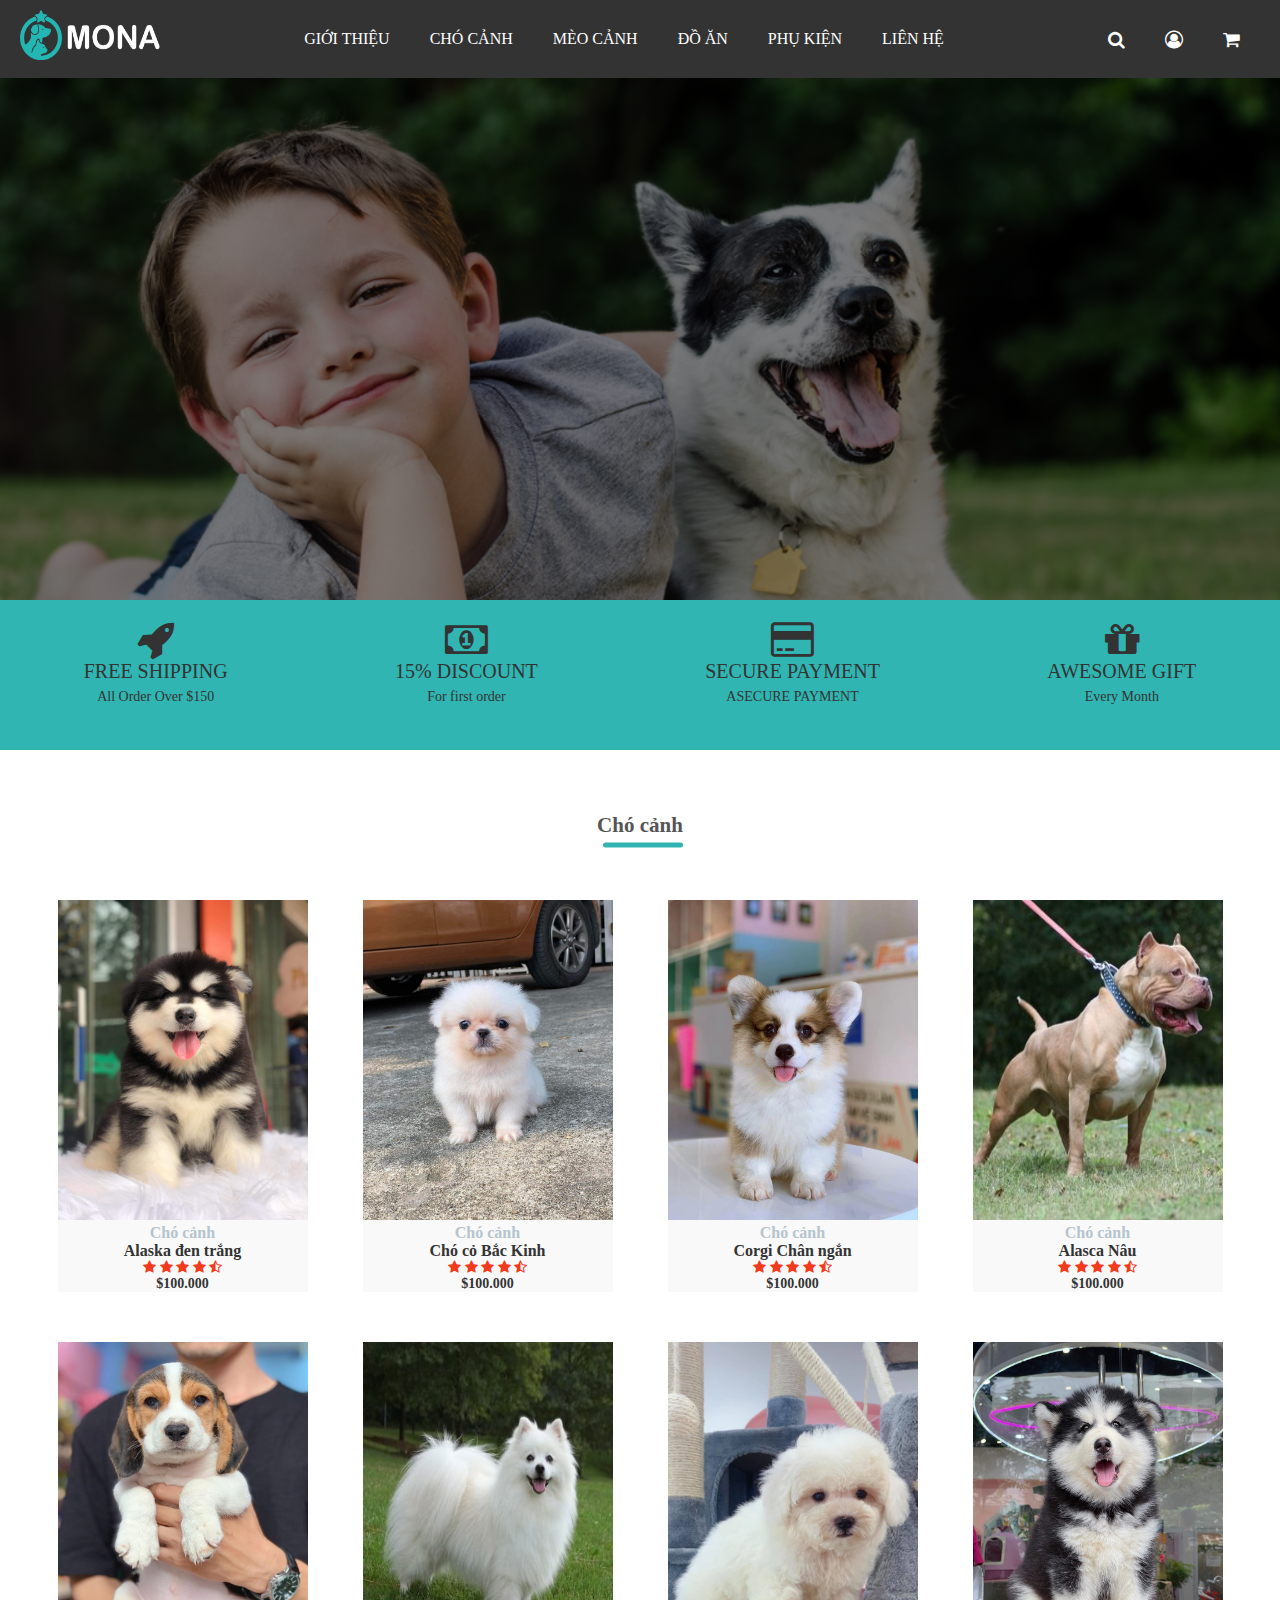
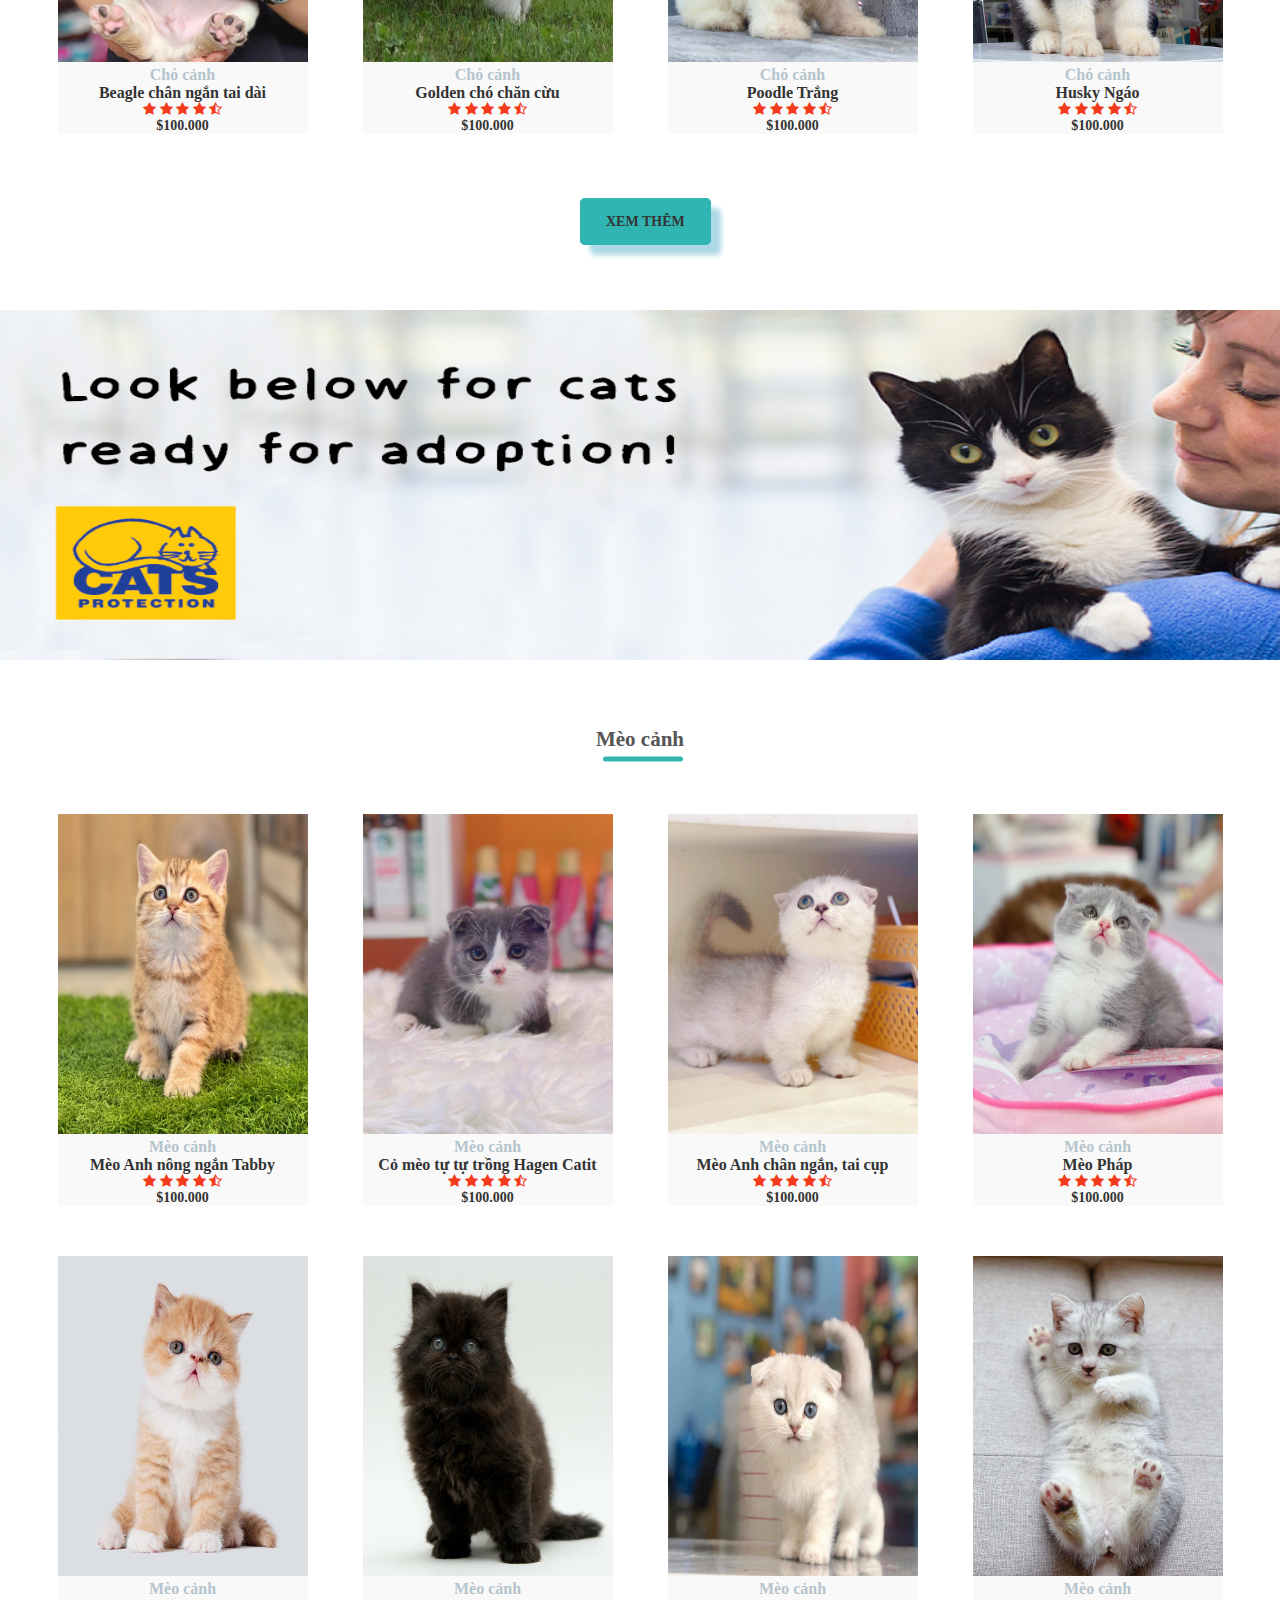
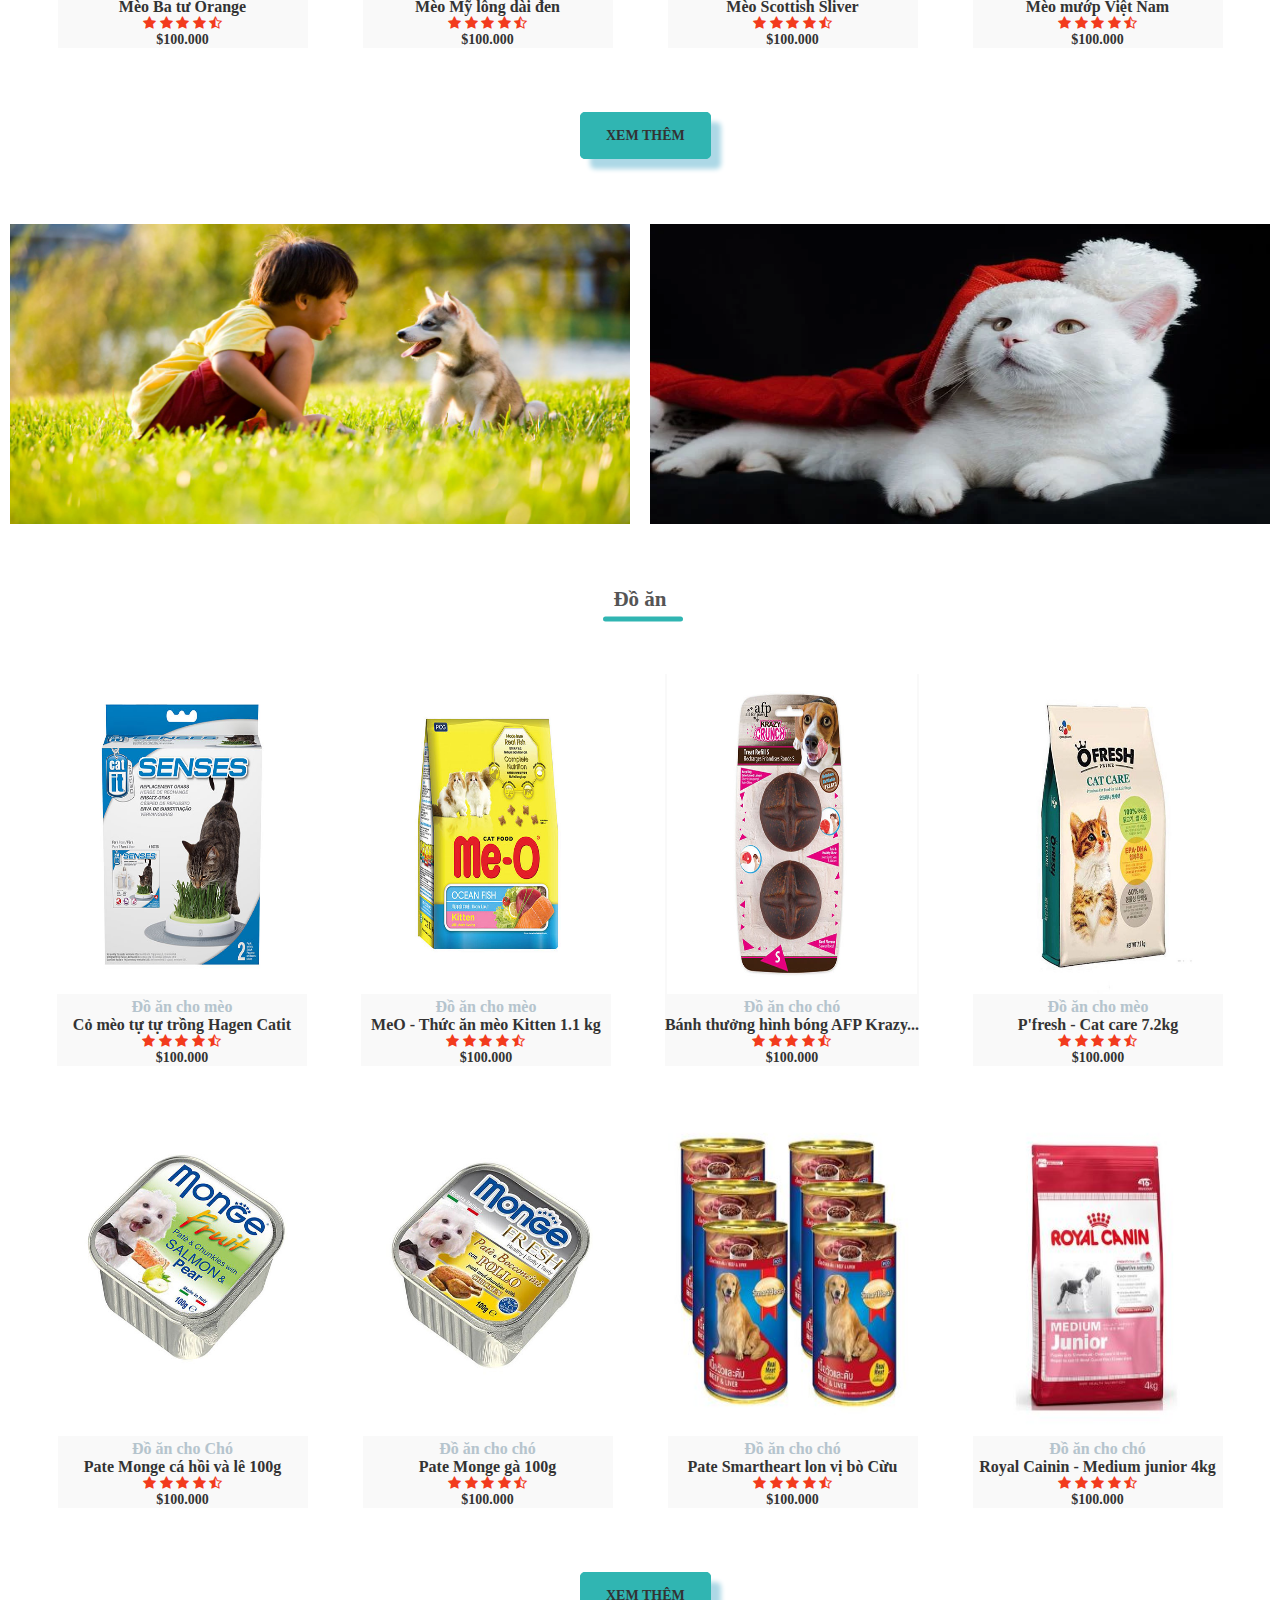
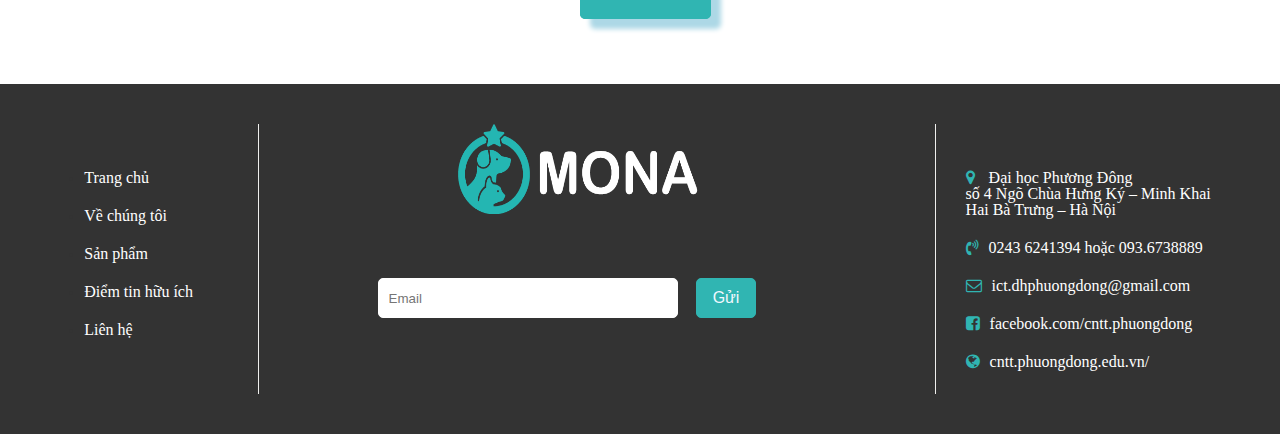
<file: index.html>
<!DOCTYPE html>
<html lang="en">
<head>
    <meta charset="UTF-8">
    <meta http-equiv="X-UA-Compatible" content="IE=edge">
    <meta name="viewport" content="width=device-width, initial-scale=1.0">
    <link rel="stylesheet" href="style.css">
    <script src="https://ajax.googleapis.com/ajax/libs/jquery/3.5.1/jquery.min.js"></script>
    <script src="script.js"></script>
    <link rel="stylesheet" href="https://cdnjs.cloudflare.com/ajax/libs/font-awesome/4.7.0/css/font-awesome.min.css">
    <title>Trang chủ</title>
</head>
<body>
    <div class="header header-h">
        <div class="nav-menu">
            <div class="logo">
                <a href="index.html"><img src="images/logo.png" alt=""></a>
            </div>
            <div class="menu">
                <ul>
                    <li><a href="Gioithieu.html">GIỚI THIỆU</a></li>
                    <li><a href="Chocanh.html">CHÓ CẢNH</a></li>
                    <li><a href="Meocanh.html">MÈO CẢNH</a></li>
                    <li><a href="food.html">ĐỒ ĂN</a></li>
                    <li><a href="accessory.html">PHỤ KIỆN</a></li>
                    <li><a href="contact.html">LIÊN HỆ</a></li>
                </ul>
            </div>
            <div class="menu-1">
                <ul class="menu-11">
                    <li ><a href="#"><i class="fa fa-search" ></i></a>
                        <ul class="search">
                            <li>
                                    <input type="search" name="txtsearch" placeholder="Search...">
                                    <input type="submit" name="btm" value="Search">
                            </li>
                        </ul>
                    <li><a href="account.html"><i class="fa fa-user-circle-o" ></i></a></li>
                    <li><a href="carts.html"><i class="fa fa-shopping-cart" ></i></a></li>
                </ul>
            </div>
        </div>
    </div>
    <div class="intro">
        <ul>
            <li><i class="fa fa-rocket" ></i><br> FREE SHIPPING <br>
                <span>All Order Over $150</span></li>
            <li><i class="fa fa-money" ></i><br> 15% DISCOUNT <br>
                <span>For first order</li>
            <li><i class="fa fa-credit-card" ></i><br> SECURE PAYMENT <br>
                <span>ASECURE PAYMENT</li>
            <li><i class="fa fa-gift" ></i><br> AWESOME GIFT<br>
                <span>Every Month</li>
        </ul>
    </div>
    <!-- ---------------body--------------------------------- -->
    <div class="main">
        <div class="food">
            <h2 class="title">Chó cảnh</h2>
            <div class="some-food">
                <div class="product">
                    <div class="product-f"><a href="#"><img src="images/dog-1.jpg" ></a></div>
                    <h4><a href="#"><span>Chó cảnh </span> <br> Alaska đen trắng</a></h4>
                    <div class="rating">
                        <i class="fa fa-star" ></i>
                        <i class="fa fa-star" ></i>
                        <i class="fa fa-star" ></i>
                        <i class="fa fa-star" ></i>
                        <i class="fa fa-star-half-o" ></i>
                    </div>
                    <p>$100.000</p>
                </div>
                <div class="product">
                    <div class="product-f"><a href="#"><img src="images/dog-2.jpg" ></a></div>
                    <h4><a href="#"><span>Chó cảnh </span> <br>Chó cỏ Bắc Kinh</a></h4>
                    <div class="rating">
                        <i class="fa fa-star" ></i>
                        <i class="fa fa-star" ></i>
                        <i class="fa fa-star" ></i>
                        <i class="fa fa-star" ></i>
                        <i class="fa fa-star-half-o" ></i>
                    </div>
                    <p>$100.000</p>
                </div>
               
                <div class="product">
                        <div class="product-f"><a href="#"><img src="images/dog-3.jpg" ></a></div>
                        <h4><a href="#"><span>Chó cảnh</span> <br> Corgi Chân ngắn </a></h4>
                        <div class="rating">
                            <i class="fa fa-star" ></i>
                            <i class="fa fa-star" ></i>
                            <i class="fa fa-star" ></i>
                            <i class="fa fa-star" ></i>
                            <i class="fa fa-star-half-o" ></i>
                        </div>
                        <p>$100.000</p>
                   
                </div>
                <div class="product">
                    <div class="product-f"><a href="#"><img src="images/dog-4.jpg" ></a></div>
                    <h4><a href="#"><span>Chó cảnh</span> <br>Alasca Nâu </a></h4>
                    <div class="rating">
                        <i class="fa fa-star" ></i>
                        <i class="fa fa-star" ></i>
                        <i class="fa fa-star" ></i>
                        <i class="fa fa-star" ></i>
                        <i class="fa fa-star-half-o" ></i>
                    </div>
                    <p>$100.000</p>
                </div>

            </div>

            <div class="some-food">
                <div class="product">
                    <div class="product-f"><a href="#"><img src="images/dog-5.jpg" ></a></div>
                    <h4><a href="#"><span>Chó cảnh </span> <br> Beagle chân ngắn tai dài</a></h4>
                    <div class="rating">
                        <i class="fa fa-star" ></i>
                        <i class="fa fa-star" ></i>
                        <i class="fa fa-star" ></i>
                        <i class="fa fa-star" ></i>
                        <i class="fa fa-star-half-o" ></i>
                    </div>
                    <p>$100.000</p>
                </div>
                
                <div class="product">
                    <div class="product-f"><a href="#"><img src="images/dog-6.jpg" ></a></div>
                    <h4><a href="#"><span>Chó cảnh </span> <br> Golden chó chăn cừu</a></h4>
                    <div class="rating">
                        <i class="fa fa-star" ></i>
                        <i class="fa fa-star" ></i>
                        <i class="fa fa-star" ></i>
                        <i class="fa fa-star" ></i>
                        <i class="fa fa-star-half-o" ></i>
                    </div>
                    <p>$100.000</p>
                </div>
                <div class="product">
                    <div class="product-f"><a href="#"><img src="images/dog-7.jpg" ></a></div>
                    <h4><a href="#"><span>Chó cảnh </span> <br>Poodle Trắng</a></h4>
                    <div class="rating">
                        <i class="fa fa-star" ></i>
                        <i class="fa fa-star" ></i>
                        <i class="fa fa-star" ></i>
                        <i class="fa fa-star" ></i>
                        <i class="fa fa-star-half-o" ></i>
                    </div>
                    <p>$100.000</p>
                </div>
                <div class="product">
                    <div class="product-f"><a href="#"><img src="images/dog-8.jpg" ></a></div>
                    <h4><a href="#"><span>Chó cảnh</span> <br>Husky Ngáo </a></h4>
                    <div class="rating">
                        <i class="fa fa-star" ></i>
                        <i class="fa fa-star" ></i>
                        <i class="fa fa-star" ></i>
                        <i class="fa fa-star" ></i>
                        <i class="fa fa-star-half-o" ></i>
                    </div>
                    <p>$100.000</p>
                </div>

            </div>
            <div class="xt"> <b>XEM THÊM</b></div>
          
        </div>
        <div class="benner-1">
            <img src="images/penner-2.jpg" alt="">
        </div>

<!-- ---------------------mèo cảnh------------------------------------------ -->

<div class="food">
    <h2 class="title">Mèo cảnh</h2>
    <div class="some-food">
        <div class="product">
            <div class="product-f"><a href="#"><img src="images/cat-1.jpg" ></a></div>
            <h4><a href="#"><span>Mèo cảnh</span> <br> Mèo Anh nông ngắn Tabby</a></h4>
            <div class="rating">
                <i class="fa fa-star" ></i>
                <i class="fa fa-star" ></i>
                <i class="fa fa-star" ></i>
                <i class="fa fa-star" ></i>
                <i class="fa fa-star-half-o" ></i>
            </div>
            <p>$100.000</p>
        </div>
        <div class="product">
            <div class="product-f"><a href="#"><img src="images/cat-2.jpg" ></a></div>
            <h4><a href="#"><span>Mèo cảnh</span> <br> Cỏ mèo tự tự trồng Hagen Catit</a></h4>
            <div class="rating">
                <i class="fa fa-star" ></i>
                <i class="fa fa-star" ></i>
                <i class="fa fa-star" ></i>
                <i class="fa fa-star" ></i>
                <i class="fa fa-star-half-o" ></i>
            </div>
            <p>$100.000</p>
        </div>
        <div class="product">
            <div class="product-f"><a href="#"><img src="images/cat-3.jpg" ></a></div>
            <h4><a href="#"><span>Mèo cảnh </span> <br> Mèo Anh chân ngắn, tai cụp</a></h4>
            <div class="rating">
                <i class="fa fa-star" ></i>
                <i class="fa fa-star" ></i>
                <i class="fa fa-star" ></i>
                <i class="fa fa-star" ></i>
                <i class="fa fa-star-half-o" ></i>
            </div>
            <p>$100.000</p>
        </div>
        <div class="product">
            <div class="product-f"><a href="#"><img src="images/cat-4.jpg" ></a></div>
            <h4><a href="#"><span>Mèo cảnh</span> <br> Mèo Pháp </a></h4>
            <div class="rating">
                <i class="fa fa-star" ></i>
                <i class="fa fa-star" ></i>
                <i class="fa fa-star" ></i>
                <i class="fa fa-star" ></i>
                <i class="fa fa-star-half-o" ></i>
            </div>
            <p>$100.000</p>
        </div>

    </div>

    <div class="some-food">
        <div class="product">
            <div class="product-f"><a href="#"><img src="images/cat-5.jpg" ></a></div>
            <h4><a href="#"><span>Mèo cảnh </span> <br>Mèo Ba tư Orange </a></h4>
            <div class="rating">
                <i class="fa fa-star" ></i>
                <i class="fa fa-star" ></i>
                <i class="fa fa-star" ></i>
                <i class="fa fa-star" ></i>
                <i class="fa fa-star-half-o" ></i>
            </div>
            <p>$100.000</p>
        </div>
        
        <div class="product">
            <div class="product-f"><a href="#"><img src="images/cat-6.jpg" ></a></div>
            <h4><a href="#"><span>Mèo cảnh </span> <br> Mèo Mỹ lông dài đen</a></h4>
            <div class="rating">
                <i class="fa fa-star" ></i>
                <i class="fa fa-star" ></i>
                <i class="fa fa-star" ></i>
                <i class="fa fa-star" ></i>
                <i class="fa fa-star-half-o" ></i>
            </div>
            <p>$100.000</p>
        </div>
        <div class="product">
            <div class="product-f"><a href="#"><img src="images/cat-7.jpg" ></a></div>
            <h4><a href="#"><span>Mèo cảnh</span> <br>Mèo Scottish Sliver</a></h4>
            <div class="rating">
                <i class="fa fa-star" ></i>
                <i class="fa fa-star" ></i>
                <i class="fa fa-star" ></i>
                <i class="fa fa-star" ></i>
                <i class="fa fa-star-half-o" ></i>
            </div>
            <p>$100.000</p>
        </div>
        <div class="product">
            <div class="product-f"><a href="#"><img src="images/cat-8.jpg" ></a></div>
            <h4><a href="#"><span>Mèo cảnh</span> <br> Mèo mướp Việt Nam</a></h4>
            <div class="rating">
                <i class="fa fa-star" ></i>
                <i class="fa fa-star" ></i>
                <i class="fa fa-star" ></i>
                <i class="fa fa-star" ></i>
                <i class="fa fa-star-half-o" ></i>
            </div>
            <p>$100.000</p>
        </div>

    </div>
    <div class="xt"> <b>XEM THÊM</b></div>
  
</div>

<div class="benner-2">
    <img src="images/pr.jpg" alt="">
    <img src="images/pr-1.jpg" alt="">
</div>

<!-- --------------------------thức ăn-------------------------------- -->
        <div class="food">
            <h2 class="title">Đồ ăn</h2>
            <div class="some-food">
                <div class="product">
                    <div class="product-f"><a href="#"><img src="images/f-1.jpg" ></a></div>
                    <h4><a href="#"><span>Đồ ăn cho mèo </span> <br> Cỏ mèo tự tự trồng Hagen Catit</a></h4>
                    <div class="rating">
                        <i class="fa fa-star" ></i>
                        <i class="fa fa-star" ></i>
                        <i class="fa fa-star" ></i>
                        <i class="fa fa-star" ></i>
                        <i class="fa fa-star-half-o" ></i>
                    </div>
                    <p>$100.000</p>
                </div>
                <div class="product">
                    <div class="product-f"><a href="#"><img src="images/f-2.jpg" ></a></div>
                    <h4><a href="#"><span>Đồ ăn cho mèo </span> <br>MeO - Thức ăn mèo Kitten 1.1 kg</a></h4>
                    <div class="rating">
                        <i class="fa fa-star" ></i>
                        <i class="fa fa-star" ></i>
                        <i class="fa fa-star" ></i>
                        <i class="fa fa-star" ></i>
                        <i class="fa fa-star-half-o" ></i>
                    </div>
                    <p>$100.000</p>
                </div>
                <div class="product">
                    <div class="product-f"><a href="#"><img src="images/f-3.jpg" ></a></div>
                    <h4><a href="#"><span>Đồ ăn cho chó </span> <br>Bánh thưởng hình bóng AFP Krazy...</a></h4>
                    <div class="rating">
                        <i class="fa fa-star" ></i>
                        <i class="fa fa-star" ></i>
                        <i class="fa fa-star" ></i>
                        <i class="fa fa-star" ></i>
                        <i class="fa fa-star-half-o" ></i>
                    </div>
                    <p>$100.000</p>
                </div>
                <div class="product">
                    <div class="product-f"><a href="#"><img src="images/f-4.jpg" ></a></div>
                    <h4><a href="#"><span>Đồ ăn cho mèo </span> <br> P'fresh - Cat care 7.2kg</a></h4>
                    <div class="rating">
                        <i class="fa fa-star" ></i>
                        <i class="fa fa-star" ></i>
                        <i class="fa fa-star" ></i>
                        <i class="fa fa-star" ></i>
                        <i class="fa fa-star-half-o" ></i>
                    </div>
                    <p>$100.000</p>
                </div>

            </div>

            <div class="some-food">
                <div class="product">
                    <div class="product-f"><a href="#"><img src="images/f-5.jpg" ></a></div>
                    <h4><a href="#"><span>Đồ ăn cho Chó  </span> <br>Pate Monge cá hồi và lê 100g </a></h4>
                    <div class="rating">
                        <i class="fa fa-star" ></i>
                        <i class="fa fa-star" ></i>
                        <i class="fa fa-star" ></i>
                        <i class="fa fa-star" ></i>
                        <i class="fa fa-star-half-o" ></i>
                    </div>
                    <p>$100.000</p>
                </div>
                <div class="product">
                    <div class="product-f"><a href="#"><img src="images/f-6.jpg" ></a></div>
                    <h4><a href="#"><span>Đồ ăn cho chó</span> <br>Pate Monge gà 100g</a></h4>
                    <div class="rating">
                        <i class="fa fa-star" ></i>
                        <i class="fa fa-star" ></i>
                        <i class="fa fa-star" ></i>
                        <i class="fa fa-star" ></i>
                        <i class="fa fa-star-half-o" ></i>
                    </div>
                    <p>$100.000</p>
                </div>
                <div class="product">
                    <div class="product-f"><a href="#"><img src="images/f-7.jpg" ></a></div>
                    <h4><a href="#"><span>Đồ ăn cho chó </span><br>Pate Smartheart lon vị bò Cừu</a></h4>
                    <div class="rating">
                        <i class="fa fa-star" ></i>
                        <i class="fa fa-star" ></i>
                        <i class="fa fa-star" ></i>
                        <i class="fa fa-star" ></i>
                        <i class="fa fa-star-half-o" ></i>
                    </div>
                    <p>$100.000</p>
                </div>
                <div class="product">
                    <div class="product-f"><a href="#"><img src="images/f-8.jpg" ></a></div>
                    <h4><a href="#"><span>Đồ ăn cho chó </span> <br>Royal Cainin - Medium junior 4kg</a></h4>
                    <div class="rating">
                        <i class="fa fa-star" ></i>
                        <i class="fa fa-star" ></i>
                        <i class="fa fa-star" ></i>
                        <i class="fa fa-star" ></i>
                        <i class="fa fa-star-half-o" ></i>
                    </div>
                    <p>$100.000</p>
                </div>

            </div>
            <div class="xt"> <b>XEM THÊM</b></div>
        </div>
    </div>
    
    <!-- -------------------footer--------------------------------- -->
    <div class="footer">
        <div class="footer-l">
            <h2>ĐIỀU HƯỚNG</h2>
            <ul>
                <li><a href="">Trang chủ</a></li>
                <li><a href="">Về chúng tôi</a></li>
                <li><a href="">Sản phẩm</a></li>
                <li><a href="">Điểm tin hữu ích</a></li>
                <li><a href="">Liên hệ</a></li>
            </ul>
        </div>
        <div class="footer-b">
            <div class="logo-1">
                <img src="images/logo.png" alt="">
            </div>
            <input type="email" name="" id="" placeholder="Email">
            <input type="submit" value="Gửi">
        </div>
        <div class="footer-r">
            <h2>Thông tin lên hệ</h2>
            <ul>
                <li><a href=""><i class="fa icon fa-map-marker"></i> Đại học Phương Đông<br> số 4 Ngõ Chùa Hưng Ký – Minh Khai <br> Hai Bà Trưng – Hà Nội</a></li>
                <li><a href=""><i class="fa icon fa-volume-control-phone" ></i>0243 6241394 hoặc 093.6738889</a></li>
                <li><a href=""><i class="fa icon fa-envelope-o" ></i>ict.dhphuongdong@gmail.com</a></li>
                <li><a href=""><i class="fa icon fa-facebook-square" ></i>facebook.com/cntt.phuongdong</a></li>
                <li><a href=""><i class="fa icon fa-globe" ></i>cntt.phuongdong.edu.vn/
                </a></li>
            </ul>
        </div>
    </div>
    
</body>
</html>
</file>
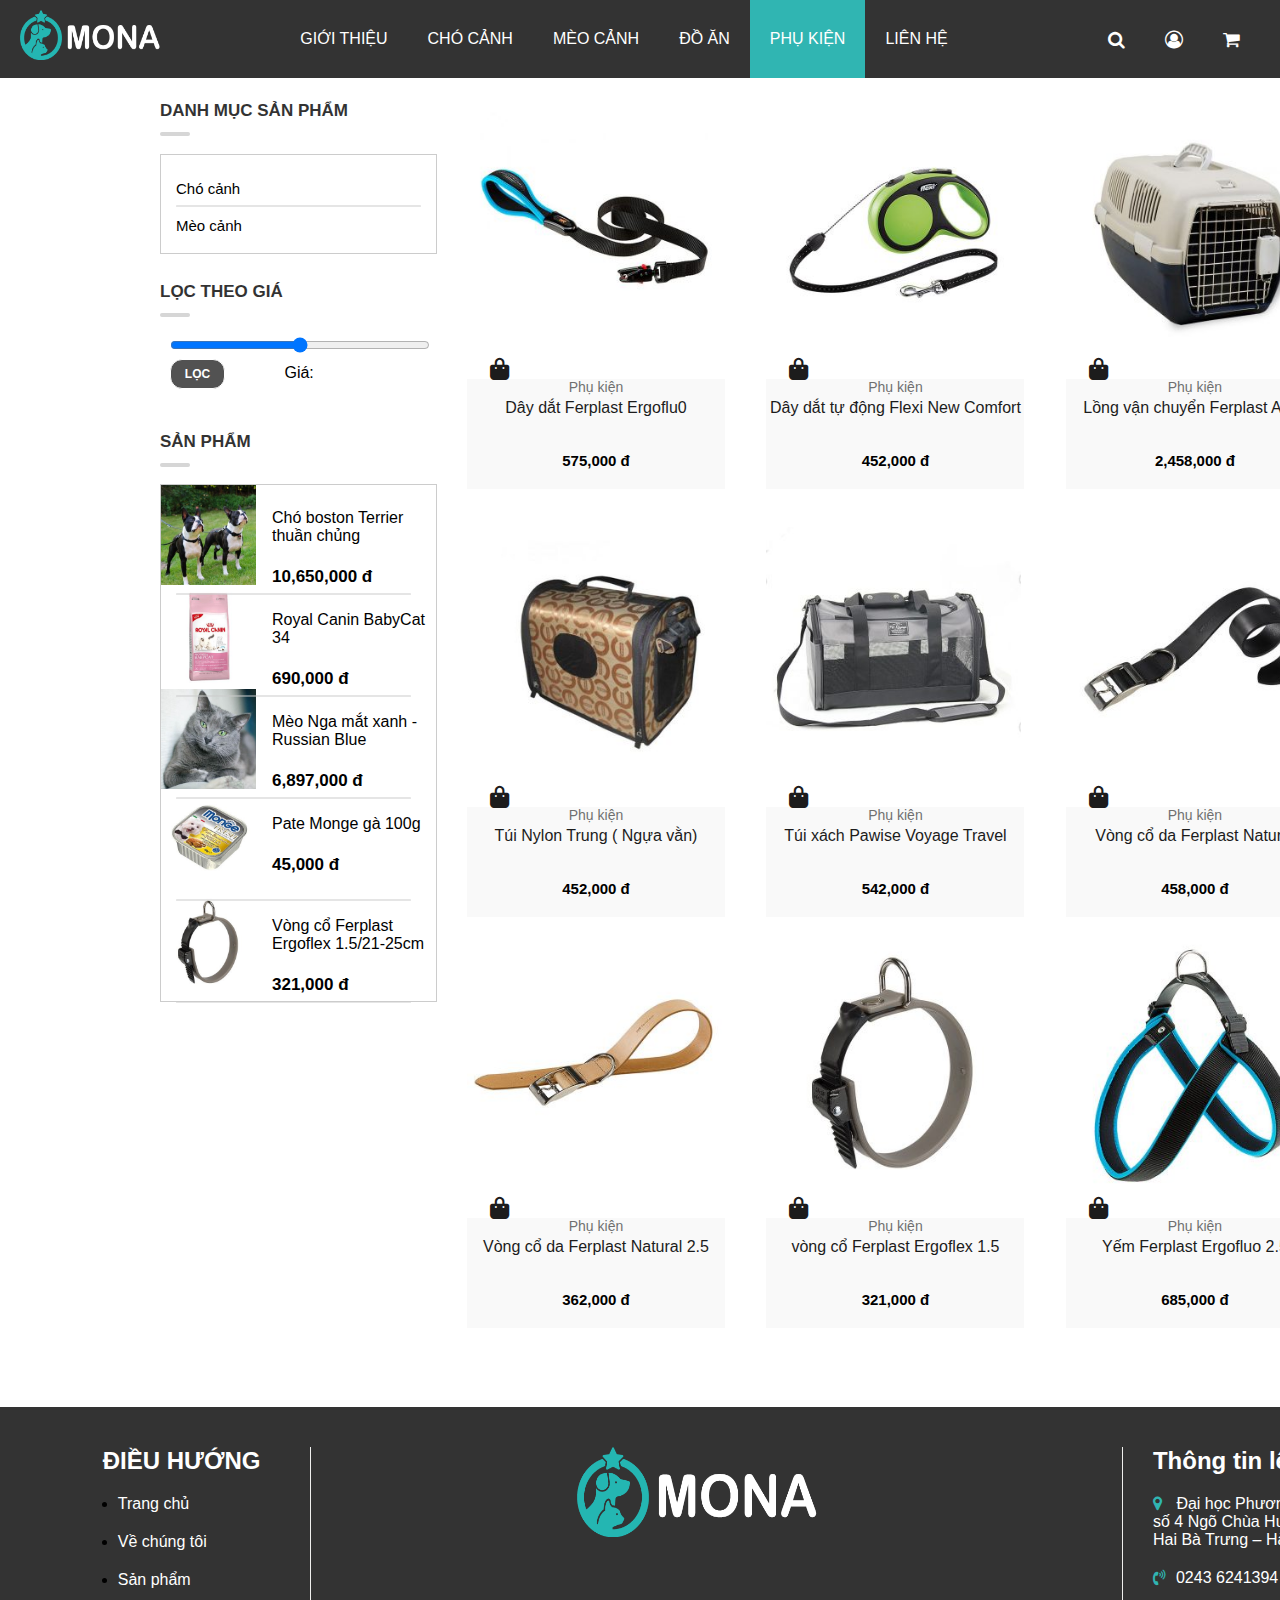
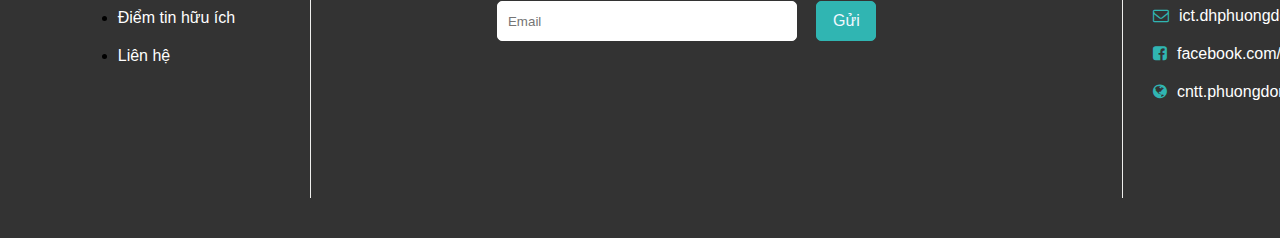
<file: accessory.html>
<!DOCTYPE html>
<html lang="en">
  <head>
    <meta charset="UTF-8" />
    <meta http-equiv="X-UA-Compatible" content="IE=edge" />
    <meta name="viewport" content="width=device-width, initial-scale=1.0" />
    <title>Phụ kiện - dogcatshop - Demo</title>
    <link rel="stylesheet" href="assets/css/accessory.css" />
    <link
      rel="stylesheet"
      href="https://cdnjs.cloudflare.com/ajax/libs/font-awesome/6.0.0/css/all.min.css"
    />
    <link
      rel="stylesheet"
      href="https://cdnjs.cloudflare.com/ajax/libs/font-awesome/4.7.0/css/font-awesome.min.css"
    />
    <style>
      .header .nav-menu {
        display: flex;
        justify-content: space-between;
        padding: 0 20px;
        background: #333333;
        position: fixed;
        width: 100%;
        z-index: 100;
        top: 0;
      }
      .header .nav-menu .logo img {
        padding-top: 10px;
        width: 140px;
        height: 60px;
        cursor: pointer;
      }

      .header .nav-menu .menu ul {
        display: flex;
      }
      .header .nav-menu .menu ul li {
        list-style-type: none;
        padding: 30px 20px;
      }
      .header .nav-menu .menu ul li a {
        text-decoration: none;
        color: #fff;
        font-size: 16px;
      }
      .header .nav-menu .menu ul li:hover {
        background: #30b5b2;
      }
      .header .nav-menu .menu-1 ul {
        display: flex;
        padding-top: 20px;
      }
      .header .nav-menu .menu-1 ul li {
        list-style-type: none;
        padding: 10px 20px;
      }
      .header .nav-menu .menu-1 ul li a {
        text-decoration: none;
        color: #fff;
        font-size: 18px;
      }
      .menu-1 .menu-11 ul {
        background: #efefed;
        max-width: 500px;
        min-height: 100px;
        border-radius: 5px;
      }
      .menu-1 .menu-11 li {
        position: relative;
      }
      .menu-1 .menu-11 li:hover > .search {
        display: block;
      }
      .menu-1 .menu-11 li .search {
        display: none;
        position: absolute;
        right: 30%;
      }
      .search li {
        display: flex;
      }
      .search li input[type="search"] {
        height: 40px;
        width: 200px;
        background: transparent;
        border: 1px solid #30b5b2;
        color: #333;
        padding: 10px;
        outline: none;
        border-right: none;
        border-top-left-radius: 5px;
        border-bottom-left-radius: 5px;
      }
      .search li input[type="submit"] {
        height: 40px;
        width: 70px;
        margin-left: -5px;
        background-color: #30b5b2;
        color: aliceblue;
        border: 1px solid #30b5b2;
        border-left: none;
        border-top-right-radius: 5px;
        border-bottom-right-radius: 5px;
      }
      .intro {
        height: 150px;
        background: #30b5b2;
      }
      .intro ul {
        display: flex;
        justify-content: space-around;
      }
      .intro ul li {
        list-style-type: none;
        font-size: 20px;
        margin-top: 20px;
        text-align: center;
      }
      .intro ul li .fa {
        font-size: 40px;
      }
      .intro ul li span {
        font-size: 14px;
      }

      .header_color {
        background: #30b5b2;
      }
    </style>
  </head>
  <body>
    <div id="main">
      <!-- <div id="header">
        <div id="header_logo_mona">
          <a href="index.html">
            <img src="/assets/img/header/header1.png" alt="" />
          </a>
        </div>
        <div id="header_title">
          <ul>
            <li><a href="index.html">Giới thiệu</a></li>
            <li><a href="#">Chó cảnh</a></li>
            <li><a href="#">Mèo cảnh</a></li>
            <li><a href="food.html">Đồ ăn</a></li>
            <li><a href="accessory.html">Phụ kiện</a></li>
            <li><a href="contact.html">Liên hệ</a></li>
          </ul>
        </div>
        <div id="header_icon">
          <a href="">
            <i class="fa-solid fa-magnifying-glass"></i>
          </a>
          <a href="account.html">
            <i class="fa-solid fa-user"></i>
          </a>
          <a href="carts.html">
            <i class="fa-solid fa-cart-shopping"></i>
          </a>
        </div>
      </div> -->
      <div class="header header-h">
        <div class="nav-menu">
          <div class="logo">
            <a href="index.html"><img src="images/logo.png" alt="" /></a>
          </div>
          <div class="menu">
            <ul>
              <li><a href="Gioithieu.html">GIỚI THIỆU</a></li>
              <li><a href="Chocanh.html">CHÓ CẢNH</a></li>
              <li><a href="Meocanh.html">MÈO CẢNH</a></li>
              <li><a href="food.html">ĐỒ ĂN</a></li>
              <li class="header_color">
                <a href="accessory.html">PHỤ KIỆN</a>
              </li>
              <li><a href="contact.html">LIÊN HỆ</a></li>
            </ul>
          </div>
          <div class="menu-1">
            <ul class="menu-11">
              <li>
                <a href="#"><i class="fa fa-search"></i></a>
                <ul class="search">
                  <li>
                    <input
                      type="search"
                      name="txtsearch"
                      placeholder="Search..."
                    />
                    <input type="submit" name="btm" value="Search" />
                  </li>
                </ul>
              </li>

              <li>
                <a href="account.html"><i class="fa fa-user-circle-o"></i></a>
              </li>
              <li>
                <a href="carts.html"><i class="fa fa-shopping-cart"></i></a>
              </li>
            </ul>
          </div>
        </div>
      </div>
      <div id="slider">
        <div id="slider_home">
          <p>TRANG CHỦ /</p>
          <h4>PHỤ KIỆN</h4>
        </div>
        <div id="slider_content">
          <p>Xem tất cả 9 kết quả</p>
          <select name="" value="Thứ tự mặc định" id="select_slider_content">
            <option value="">Thứ tự mặc định</option>
            <option value="">Thứ tự theo mức phổ biến</option>
            <option value="">Thứ tự theo điểm đánh giá</option>
            <option value="">Thứ tự theo sản phẩm mới</option>
            <option value="">Thứ tự theo giá : thấp đến cao</option>
            <option value="">Thứ tự theo giá : cao đến thấp</option>
          </select>
        </div>
        <div id="slider_empty"></div>
      </div>
      <div id="content">
        <div id="content_left">
          <h4 class="solid_content">Danh mục sản phẩm</h4>
          <div class="product_content">
            <p class="dog_product_content">Chó cảnh</p>
            <p class="cat_product_content">Mèo cảnh</p>
          </div>
          <h4 class="solid_content2">Lọc theo giá</h4>
          <div class="filter_content">
            <input
              class="range_filter_content"
              type="range"
              min="25000"
              max="690000"
            />
            <button class="button_filter_content">Lọc</button>
            <p>Giá:</p>
          </div>
          <h4 class="solid_content2">Sản phẩm</h4>
          <div class="list_products_content">
            <div class="general_list">
              <div class="list_product_left">
                <img
                  class="img_list_product_left"
                  src="/assets/img/list_product_left/list6.jpg"
                  alt=""
                />
              </div>
              <div class="nametext_list_product_left">
                <p>Chó boston Terrier thuần chủng</p>
                <h5>10,650,000 đ</h5>
              </div>
            </div>
            <div class="general_list">
              <div class="list_product_left">
                <img
                  class="img_list_product_left"
                  src="/assets/img/list_product_left/list7.jpg"
                  alt=""
                />
              </div>
              <div class="nametext_list_product_left">
                <p>Royal Canin BabyCat 34</p>
                <h5>690,000 đ</h5>
              </div>
            </div>
            <div class="general_list">
              <div class="list_product_left">
                <img
                  class="img_list_product_left"
                  src="/assets/img/list_product_left/list8.jpg"
                  alt=""
                />
              </div>
              <div class="nametext_list_product_left">
                <p>Mèo Nga mắt xanh - Russian Blue</p>
                <h5>6,897,000 đ</h5>
              </div>
            </div>
            <div class="general_list">
              <div class="list_product_left">
                <img
                  class="img_list_product_left"
                  src="/assets/img/list_product_left/list9.jpg"
                  alt=""
                />
              </div>
              <div class="nametext_list_product_left">
                <p>Pate Monge gà 100g</p>
                <h5>45,000 đ</h5>
              </div>
            </div>
            <div class="general_list">
              <div class="list_product_left">
                <img
                  class="img_list_product_left"
                  src="/assets/img/list_product_left/list10.jpg"
                  alt=""
                />
              </div>
              <div class="nametext_list_product_left">
                <p>Vòng cổ Ferplast Ergoflex 1.5/21-25cm</p>
                <h5>321,000 đ</h5>
              </div>
            </div>
          </div>
        </div>
        <div id="content_between">
          <div class="product_content_between">
            <!-- Chia bô cục -->
            <div class="list_products_content_between_top">
              <div class="together_list">
                <div class="logo_list_products_content_bw">
                  <img
                    src="/assets/img/list_product_between/list10.jpg"
                    alt=""
                  />
                  <i class="fa-solid fa-bag-shopping"></i>
                </div>
                <div class="nametext_products_content_between">
                  <p class="food_dog">Phụ kiện</p>
                  <a>Dây dắt Ferplast Ergoflu0</a>
                  <h5>575,000 đ</h5>
                </div>
              </div>
              <div class="together_list">
                <div class="logo_list_products_content_bw">
                  <img
                    src="/assets/img/list_product_between/list11.jpg"
                    alt=""
                  />
                  <i class="fa-solid fa-bag-shopping"></i>
                </div>
                <div class="nametext_products_content_between">
                  <p class="food_dog">Phụ kiện</p>
                  <a>Dây dắt tự động Flexi New Comfort</a>
                  <h5>452,000 đ</h5>
                </div>
              </div>
              <div class="together_list">
                <div class="logo_list_products_content_bw">
                  <img
                    src="/assets/img/list_product_between/list12.jpg"
                    alt=""
                  />
                  <i class="fa-solid fa-bag-shopping"></i>
                </div>
                <div class="nametext_products_content_between">
                  <p class="food_dog">Phụ kiện</p>
                  <a>Lồng vận chuyển Ferplast Atlas</a>
                  <h5>2,458,000 đ</h5>
                </div>
              </div>
            </div>
            <div class="list_products_content_between_bet">
              <div class="together_list">
                <div class="logo_list_products_content_bw">
                  <img
                    src="/assets/img/list_product_between/list13.jpg"
                    alt=""
                  />
                  <i class="fa-solid fa-bag-shopping"></i>
                </div>
                <div class="nametext_products_content_between">
                  <p class="food_dog">Phụ kiện</p>
                  <a>Túi Nylon Trung ( Ngựa vằn)</a>
                  <h5>452,000 đ</h5>
                </div>
              </div>
              <div class="together_list">
                <div class="logo_list_products_content_bw">
                  <img
                    src="/assets/img/list_product_between/list14.jpg"
                    alt=""
                  />
                  <i class="fa-solid fa-bag-shopping"></i>
                </div>
                <div class="nametext_products_content_between">
                  <p class="food_dog">Phụ kiện</p>
                  <a>Túi xách Pawise Voyage Travel</a>
                  <h5>542,000 đ</h5>
                </div>
              </div>
              <div class="together_list">
                <div class="logo_list_products_content_bw">
                  <img
                    src="/assets/img/list_product_between/list15.jpg"
                    alt=""
                  />
                  <i class="fa-solid fa-bag-shopping"></i>
                </div>
                <div class="nametext_products_content_between">
                  <p class="food_dog">Phụ kiện</p>
                  <a>Vòng cổ da Ferplast Natural</a>
                  <h5>458,000 đ</h5>
                </div>
              </div>
            </div>
            <div class="list_products_content_between_bot">
              <div class="together_list">
                <div class="logo_list_products_content_bw">
                  <img
                    src="/assets/img/list_product_between/list16.jpg"
                    alt=""
                  />
                  <i class="fa-solid fa-bag-shopping"></i>
                </div>
                <div class="nametext_products_content_between">
                  <p class="food_dog">Phụ kiện</p>
                  <a>Vòng cổ da Ferplast Natural 2.5</a>
                  <h5>362,000 đ</h5>
                </div>
              </div>
              <div class="together_list">
                <div class="logo_list_products_content_bw">
                  <img
                    src="/assets/img/list_product_between/list17.jpg"
                    alt=""
                  />
                  <i class="fa-solid fa-bag-shopping"></i>
                </div>
                <div class="nametext_products_content_between">
                  <p class="food_dog">Phụ kiện</p>
                  <a>vòng cổ Ferplast Ergoflex 1.5</a>
                  <h5>321,000 đ</h5>
                </div>
              </div>
              <div class="together_list">
                <div class="logo_list_products_content_bw">
                  <img
                    src="/assets/img/list_product_between/list18.jpg"
                    alt=""
                  />
                  <i class="fa-solid fa-bag-shopping"></i>
                </div>
                <div class="nametext_products_content_between">
                  <p class="food_dog">Phụ kiện</p>
                  <a>Yếm Ferplast Ergofluo 2.5</a>
                  <h5>685,000 đ</h5>
                </div>
              </div>
            </div>
          </div>
          <div class="product_content_between_number">
            <div class="button_content_between_number"></div>
          </div>
        </div>
        <div id="content_right"></div>
      </div>
      <div id="footer">
        <div class="footer-l">
          <h2>ĐIỀU HƯỚNG</h2>
          <ul>
            <li><a href="">Trang chủ</a></li>
            <li><a href="">Về chúng tôi</a></li>
            <li><a href="">Sản phẩm</a></li>
            <li><a href="">Điểm tin hữu ích</a></li>
            <li><a href="">Liên hệ</a></li>
          </ul>
        </div>
        <div class="footer-b">
          <div class="logo-1">
            <img src="/assets/img/header/header1.png" alt="" />
          </div>
          <input type="email" name="" id="" placeholder="Email" />
          <input type="submit" value="Gửi" />
        </div>
        <div class="footer-r">
          <h2>Thông tin lên hệ</h2>
          <ul>
            <li>
              <a href=""
                ><i class="fa icon fa-map-marker"></i> Đại học Phương Đông<br />
                số 4 Ngõ Chùa Hưng Ký – Minh Khai <br />
                Hai Bà Trưng – Hà Nội</a
              >
            </li>
            <li>
              <a href=""
                ><i class="fa icon fa-volume-control-phone"></i>0243 6241394
                hoặc 093.6738889</a
              >
            </li>
            <li>
              <a href=""
                ><i class="fa icon fa-envelope-o"></i
                >ict.dhphuongdong@gmail.com</a
              >
            </li>
            <li>
              <a href=""
                ><i class="fa icon fa-facebook-square"></i
                >facebook.com/cntt.phuongdong</a
              >
            </li>
            <li>
              <a href=""
                ><i class="fa icon fa-globe"></i>cntt.phuongdong.edu.vn/
              </a>
            </li>
          </ul>
        </div>
      </div>
    </div>
  </body>
</html>
</file>
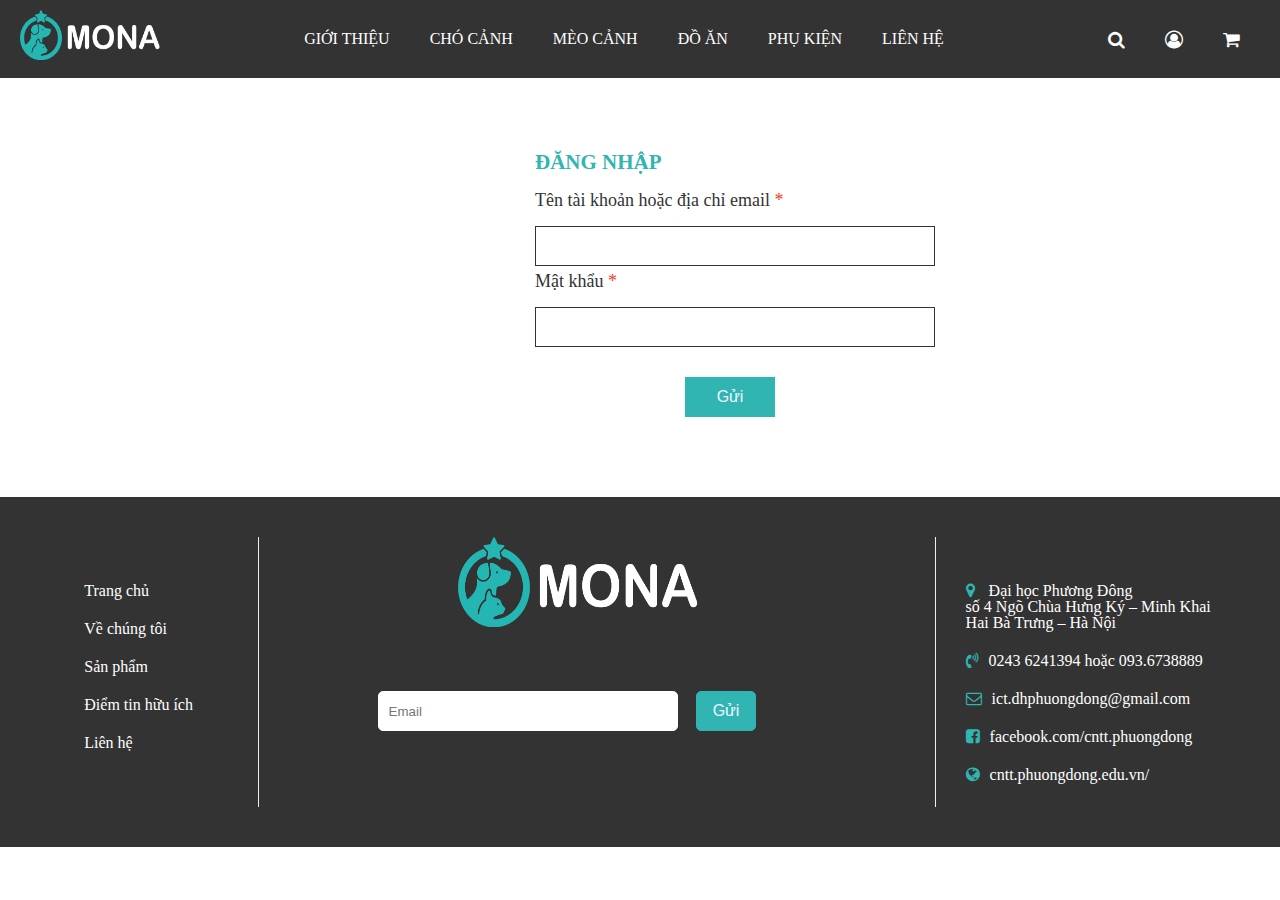
<file: account.html>
<!DOCTYPE html>
<html lang="en">
  <head>
    <meta charset="UTF-8" />
    <meta http-equiv="X-UA-Compatible" content="IE=edge" />
    <meta name="viewport" content="width=device-width, initial-scale=1.0" />
    <link rel="stylesheet" href="style.css" />
    <link
      rel="stylesheet"
      href="https://cdnjs.cloudflare.com/ajax/libs/font-awesome/4.7.0/css/font-awesome.min.css"
    />
    <title>Account</title>
  </head>
  <body>
    <div class="header">
      <div class="nav-menu">
        <div class="logo">
          <a href="index.html"><img src="images/logo.png" alt="" /></a>
        </div>
        <div class="menu">
          <ul>
            <li><a href="Gioithieu.html">GIỚI THIỆU</a></li>
            <li><a href="Chocanh.html">CHÓ CẢNH</a></li>
            <li><a href="Meocanh.html">MÈO CẢNH</a></li>
            <li><a href="food.html">ĐỒ ĂN</a></li>
            <li><a href="accessory.html">PHỤ KIỆN</a></li>
            <li><a href="contact.html">LIÊN HỆ</a></li>
          </ul>
        </div>
        <div class="menu-1">
          <ul class="menu-11">
            <li>
              <a href="#"><i class="fa fa-search"></i></a>
              <ul class="search">
                <li>
                  <input
                    type="search"
                    name="txtsearch"
                    placeholder="Search..."
                  />
                  <input type="submit" name="btm" value="Search" />
                </li>
              </ul>
            </li>

            <li>
              <a href="account.html"><i class="fa fa-user-circle-o"></i></a>
            </li>

            <li>
              <a href="carts.html"><i class="fa fa-shopping-cart"></i></a>
            </li>
          </ul>
        </div>
      </div>
    </div>
    <!-- ---------------body--------------------------------- -->

    <div class="acount">
      <form action="" method="post">
        <h2>ĐĂNG NHẬP</h2>
        <p>Tên tài khoản hoặc địa chỉ email <span>*</span></p>
        <input type="text" name="" id="" />
        <p>Mật khẩu <span>*</span></p>
        <input type="password" name="" id="" /> <br />
        <input type="submit" value="Gửi" class="sbm" />
      </form>
    </div>

    <!-- ---------------footer--------------------------------- -->
    <div class="footer">
      <div class="footer-l">
        <h2>ĐIỀU HƯỚNG</h2>
        <ul>
          <li><a href="">Trang chủ</a></li>
          <li><a href="">Về chúng tôi</a></li>
          <li><a href="">Sản phẩm</a></li>
          <li><a href="">Điểm tin hữu ích</a></li>
          <li><a href="">Liên hệ</a></li>
        </ul>
      </div>
      <div class="footer-b">
        <div class="logo-1">
          <img src="images/logo.png" alt="" />
        </div>
        <input type="email" name="" id="" placeholder="Email" />
        <input type="submit" value="Gửi" />
      </div>
      <div class="footer-r">
        <h2>Thông tin lên hệ</h2>
        <ul>
          <li>
            <a href=""
              ><i class="fa icon fa-map-marker"></i> Đại học Phương Đông<br />
              số 4 Ngõ Chùa Hưng Ký – Minh Khai <br />
              Hai Bà Trưng – Hà Nội</a
            >
          </li>
          <li>
            <a href=""
              ><i class="fa icon fa-volume-control-phone"></i>0243 6241394 hoặc
              093.6738889</a
            >
          </li>
          <li>
            <a href=""
              ><i class="fa icon fa-envelope-o"></i
              >ict.dhphuongdong@gmail.com</a
            >
          </li>
          <li>
            <a href=""
              ><i class="fa icon fa-facebook-square"></i
              >facebook.com/cntt.phuongdong</a
            >
          </li>
          <li>
            <a href=""
              ><i class="fa icon fa-globe"></i>cntt.phuongdong.edu.vn/
            </a>
          </li>
        </ul>
      </div>
    </div>
  </body>
</html>
</file>
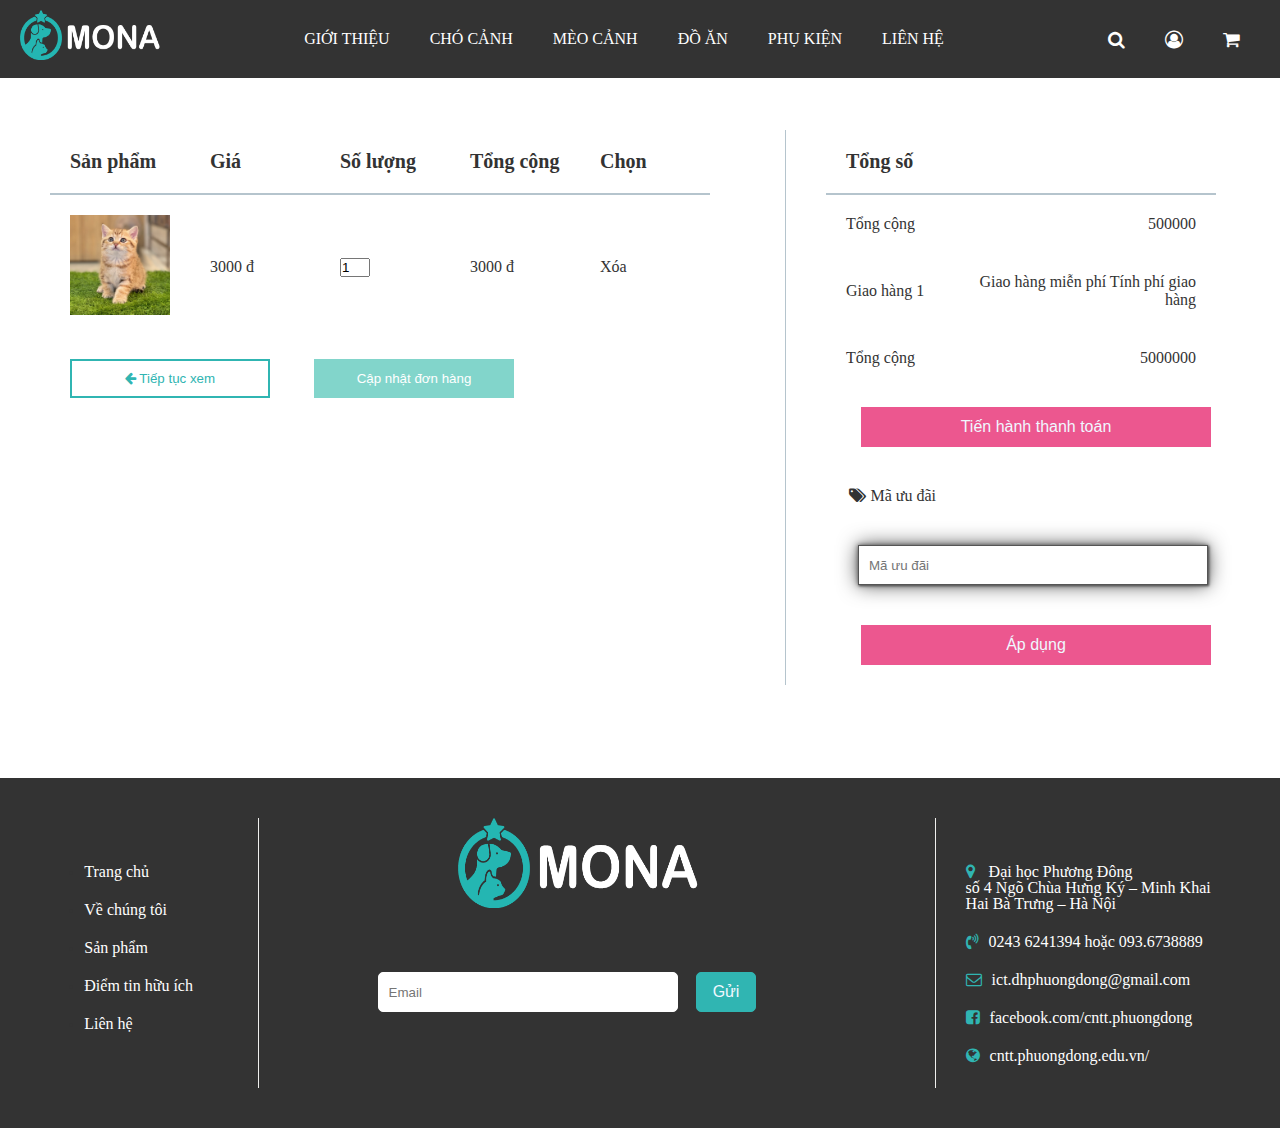
<file: carts.html>
<!DOCTYPE html>
<html lang="en">
  <head>
    <meta charset="UTF-8" />
    <meta http-equiv="X-UA-Compatible" content="IE=edge" />
    <meta name="viewport" content="width=device-width, initial-scale=1.0" />
    <link rel="stylesheet" href="style.css" />
    <link
      rel="stylesheet"
      href="https://cdnjs.cloudflare.com/ajax/libs/font-awesome/4.7.0/css/font-awesome.min.css"
    />
    <title>Carts</title>
  </head>
  <body>
    <div class="header">
      <div class="nav-menu">
        <div class="logo">
          <a href="index.html"><img src="images/logo.png" alt="" /></a>
        </div>
        <div class="menu">
          <ul>
            <li><a href="Gioithieu.html">GIỚI THIỆU</a></li>
            <li><a href="Chocanh.html">CHÓ CẢNH</a></li>
            <li><a href="Meocanh.html">MÈO CẢNH</a></li>
            <li><a href="food.html">ĐỒ ĂN</a></li>
            <li><a href="accessory.html">PHỤ KIỆN</a></li>
            <li><a href="contact.html">LIÊN HỆ</a></li>
          </ul>
        </div>
        <div class="menu-1">
          <ul class="menu-11">
            <li>
              <a href="#"><i class="fa fa-search"></i></a>
              <ul class="search">
                <li>
                  <input
                    type="search"
                    name="txtsearch"
                    placeholder="Search..."
                  />
                  <input type="submit" name="btm" value="Search" />
                </li>
              </ul>
            </li>

            <li>
              <a href="account.html"><i class="fa fa-user-circle-o"></i></a>
            </li>
            <li>
              <a href="carts.html"><i class="fa fa-shopping-cart"></i></a>
            </li>
          </ul>
        </div>
      </div>
    </div>
    <!-- ---------------body--------------------------------- -->
    <div class="cart">
      <div class="product-item">
        <form action="">
          <table>
            <tr class="cap">
              <th>Sản phẩm</th>
              <th>Giá</th>
              <th>Số lượng</th>
              <th>Tổng cộng</th>
              <th>Chọn</th>
            </tr>
            <tr>
              <td>
                <img src="images/cat-1.jpg" alt="" style="width: 100px" />
              </td>
              <td>
                <p><span>3000 đ</span></p>
              </td>
              <td>
                <input
                  type="number"
                  name=""
                  id=""
                  value="1"
                  min="1"
                  style="width: 30px; outline: none"
                />
              </td>
              <td>
                <p><span>3000 đ</span></p>
              </td>
              <td style="cursor: pointer">Xóa</td>
            </tr>
            <tr>
              <td colspan="5">
                <button class="btn-1">
                  <a href="index.html">
                    <i class="fa fa-arrow-left"></i> Tiếp tục xem
                  </a>
                </button>
                <button>Cập nhật đơn hàng</button>
              </td>
            </tr>
          </table>
        </form>
      </div>
      <div class="total">
        <form action="payment.html">
          <table>
            <tr class="cap">
              <th>Tổng số</th>
              <th></th>
              <th></th>
            </tr>
            <tr>
              <td>Tổng cộng</td>
              <td colspan="3">500000</td>
            </tr>
            <tr>
              <td>Giao hàng 1</td>
              <td colspan="3">Giao hàng miễn phí Tính phí giao hàng</td>
            </tr>
            <tr>
              <td>Tổng cộng</td>
              <td colspan="3">5000000</td>
            </tr>
            <tr>
              <td colspan="4">
                <input type="submit" value="Tiến hành thanh toán" />
              </td>
            </tr>
            <tr>
              <td class="ud"><i class="fa fa-tags"></i> Mã ưu đãi</td>
            </tr>
            <tr>
              <td colspan="4">
                <input type="text" placeholder="Mã ưu đãi" name="" id="" />
              </td>
            </tr>
            <tr>
              <td colspan="4"><input type="submit" value="Áp dụng" /></td>
            </tr>
          </table>
        </form>
      </div>
    </div>

    <!-- ---------------footer--------------------------------- -->
    <div class="footer">
      <div class="footer-l">
        <h2>ĐIỀU HƯỚNG</h2>
        <ul>
          <li><a href="">Trang chủ</a></li>
          <li><a href="">Về chúng tôi</a></li>
          <li><a href="">Sản phẩm</a></li>
          <li><a href="">Điểm tin hữu ích</a></li>
          <li><a href="">Liên hệ</a></li>
        </ul>
      </div>
      <div class="footer-b">
        <div class="logo-1">
          <img src="images/logo.png" alt="" />
        </div>
        <input type="email" name="" id="" placeholder="Email" />
        <input type="submit" value="Gửi" />
      </div>
      <div class="footer-r">
        <h2>Thông tin lên hệ</h2>
        <ul>
          <li>
            <a href=""
              ><i class="fa icon fa-map-marker"></i> Đại học Phương Đông<br />
              số 4 Ngõ Chùa Hưng Ký – Minh Khai <br />
              Hai Bà Trưng – Hà Nội</a
            >
          </li>
          <li>
            <a href=""
              ><i class="fa icon fa-volume-control-phone"></i>0243 6241394 hoặc
              093.6738889</a
            >
          </li>
          <li>
            <a href=""
              ><i class="fa icon fa-envelope-o"></i
              >ict.dhphuongdong@gmail.com</a
            >
          </li>
          <li>
            <a href=""
              ><i class="fa icon fa-facebook-square"></i
              >facebook.com/cntt.phuongdong</a
            >
          </li>
          <li>
            <a href=""
              ><i class="fa icon fa-globe"></i>cntt.phuongdong.edu.vn/
            </a>
          </li>
        </ul>
      </div>
    </div>
  </body>
</html>
</file>
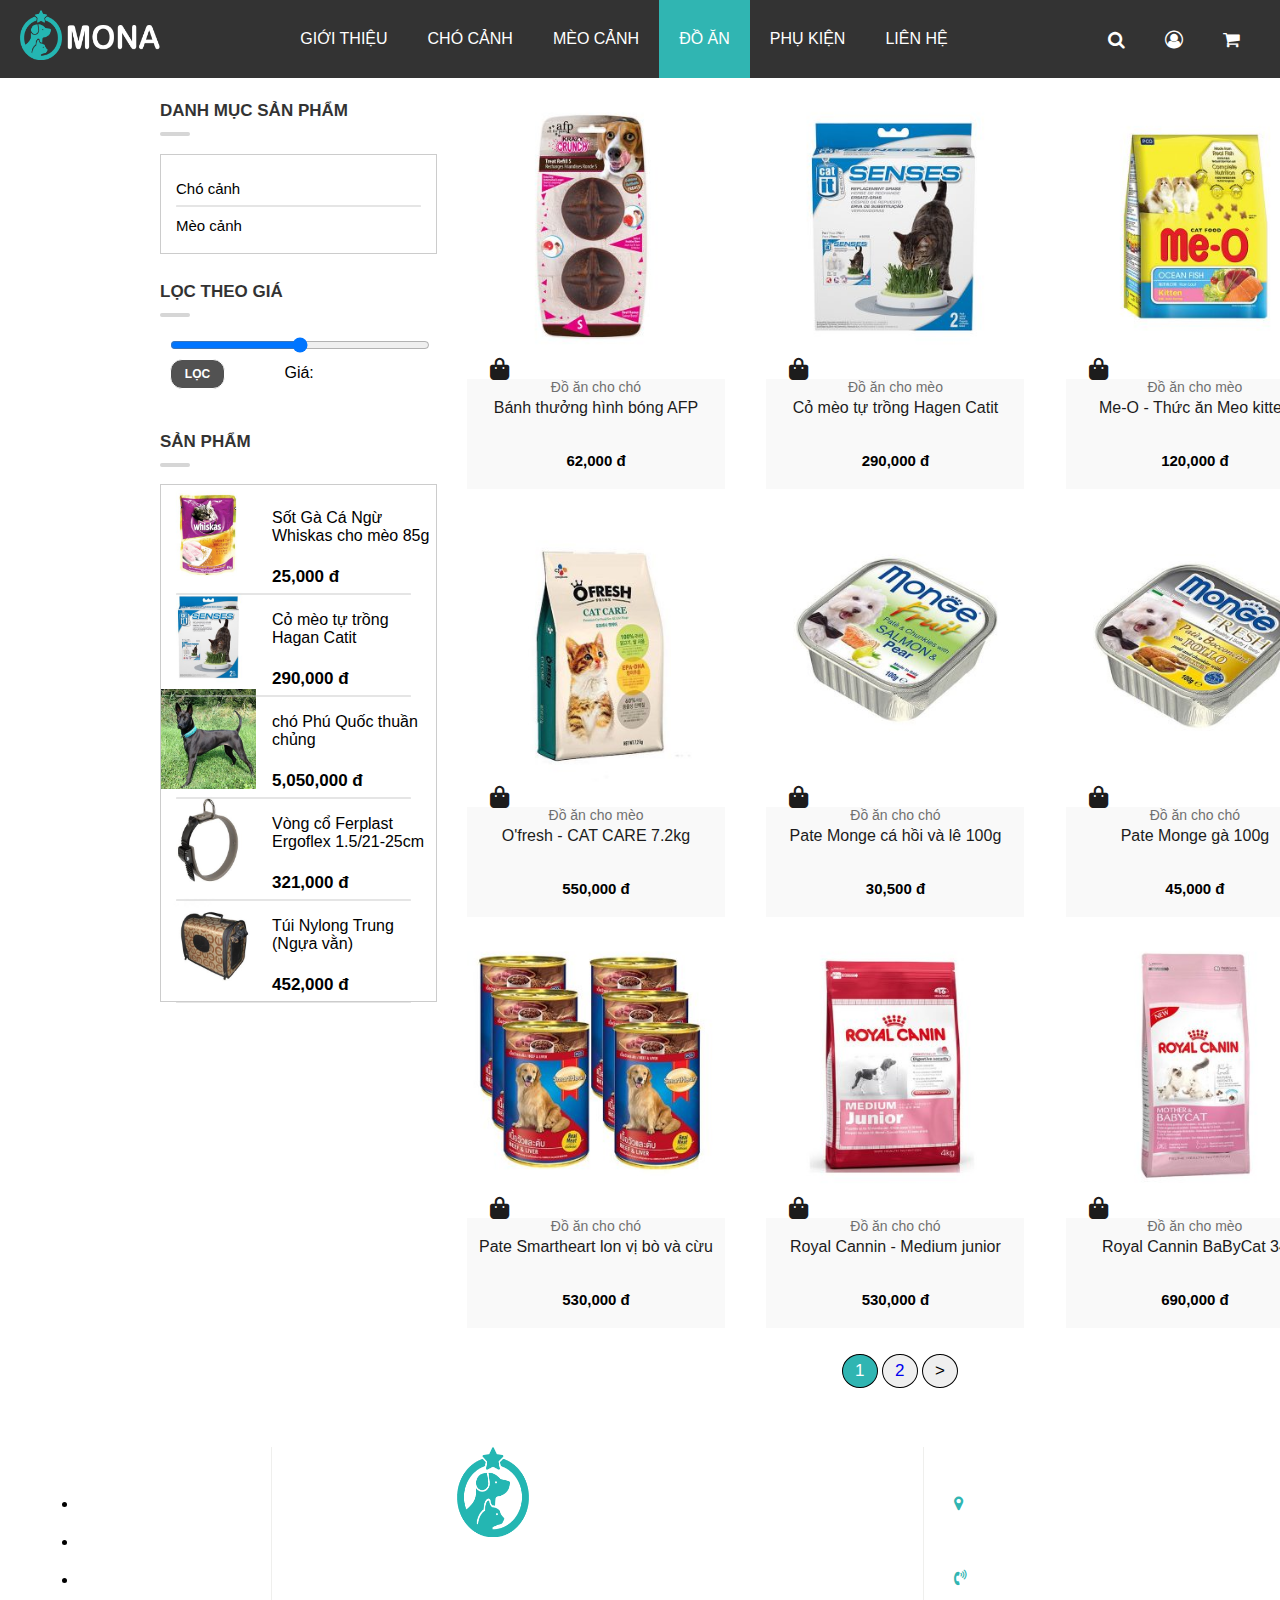
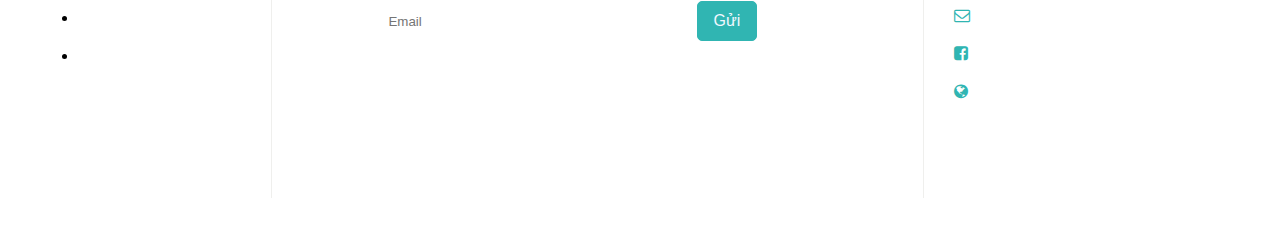
<file: food.html>
<!DOCTYPE html>
<html lang="en">
  <head>
    <meta charset="UTF-8" />
    <meta http-equiv="X-UA-Compatible" content="IE=edge" />
    <meta name="viewport" content="width=device-width, initial-scale=1.0" />
    <title>Đồ ăn - dogcatshop - Demo</title>
    <link rel="stylesheet" href="assets/css/food.css" />
    <link
      rel="stylesheet"
      href="https://cdnjs.cloudflare.com/ajax/libs/font-awesome/6.0.0/css/all.min.css"
    />
    <link
      rel="stylesheet"
      href="https://cdnjs.cloudflare.com/ajax/libs/font-awesome/4.7.0/css/font-awesome.min.css"
    />
    <style>
      .header .nav-menu {
        display: flex;
        justify-content: space-between;
        padding: 0 20px;
        background: #333333;
        position: fixed;
        width: 100%;
        z-index: 100;
        top: 0;
      }
      .header .nav-menu .logo img {
        padding-top: 10px;
        width: 140px;
        height: 60px;
        cursor: pointer;
      }

      .header .nav-menu .menu ul {
        display: flex;
      }
      .header .nav-menu .menu ul li {
        list-style-type: none;
        padding: 30px 20px;
      }
      .header .nav-menu .menu ul li a {
        text-decoration: none;
        color: #fff;
        font-size: 16px;
      }
      .header .nav-menu .menu ul li:hover {
        background: #30b5b2;
      }
      .header .nav-menu .menu-1 ul {
        display: flex;
        padding-top: 20px;
      }
      .header .nav-menu .menu-1 ul li {
        list-style-type: none;
        padding: 10px 20px;
      }
      .header .nav-menu .menu-1 ul li a {
        text-decoration: none;
        color: #fff;
        font-size: 18px;
      }
      .menu-1 .menu-11 ul {
        background: #efefed;
        max-width: 500px;
        min-height: 100px;
        border-radius: 5px;
      }
      .menu-1 .menu-11 li {
        position: relative;
      }
      .menu-1 .menu-11 li:hover > .search {
        display: block;
      }
      .menu-1 .menu-11 li .search {
        display: none;
        position: absolute;
        right: 30%;
      }
      .search li {
        display: flex;
      }
      .search li input[type="search"] {
        height: 40px;
        width: 200px;
        background: transparent;
        border: 1px solid #30b5b2;
        color: #333;
        padding: 10px;
        outline: none;
        border-right: none;
        border-top-left-radius: 5px;
        border-bottom-left-radius: 5px;
      }
      .search li input[type="submit"] {
        height: 40px;
        width: 70px;
        margin-left: -5px;
        background-color: #30b5b2;
        color: aliceblue;
        border: 1px solid #30b5b2;
        border-left: none;
        border-top-right-radius: 5px;
        border-bottom-right-radius: 5px;
      }
      .intro {
        height: 150px;
        background: #30b5b2;
      }
      .intro ul {
        display: flex;
        justify-content: space-around;
      }
      .intro ul li {
        list-style-type: none;
        font-size: 20px;
        margin-top: 20px;
        text-align: center;
      }
      .intro ul li .fa {
        font-size: 40px;
      }
      .intro ul li span {
        font-size: 14px;
      }

      .header_color {
        background: #30b5b2;
      }
    </style>
  </head>
  <body>
    <div id="main">
      <!-- <div id="header">
        <div id="header_logo_mona">
          <a href="index.html">
            <img src="/assets/img/header/header1.png" alt="" />
          </a>
        </div>
        <div id="header_title">
          <ul>
            <li><a href="index.html">Giới thiệu</a></li>
            <li><a href="#">Chó cảnh</a></li>
            <li><a href="#">Mèo cảnh</a></li>
            <li><a href="food.html">Đồ ăn</a></li>
            <li><a href="accessory.html">Phụ kiện</a></li>
            <li><a href="contact.html">Liên hệ</a></li>
          </ul>
        </div>
        <div id="header_icon">
          <a href="">
            <i class="fa-solid fa-magnifying-glass"></i>
          </a>
          <a href="account.html">
            <i class="fa-solid fa-user"></i>
          </a>
          <a href="carts.html">
            <i class="fa-solid fa-cart-shopping"></i>
          </a>
        </div>
      </div> -->
      <div class="header header-h">
        <div class="nav-menu">
          <div class="logo">
            <a href="index.html"><img src="images/logo.png" alt="" /></a>
          </div>
          <div class="menu">
            <ul>
              <li><a href="Gioithieu.html">GIỚI THIỆU</a></li>
              <li><a href="Chocanh.html">CHÓ CẢNH</a></li>
              <li><a href="Meocanh.html">MÈO CẢNH</a></li>
              <li class="header_color"><a href="food.html">ĐỒ ĂN</a></li>
              <li><a href="accessory.html">PHỤ KIỆN</a></li>
              <li><a href="contact.html">LIÊN HỆ</a></li>
            </ul>
          </div>
          <div class="menu-1">
            <ul class="menu-11">
              <li>
                <a href="#"><i class="fa fa-search"></i></a>
                <ul class="search">
                  <li>
                    <input
                      type="search"
                      name="txtsearch"
                      placeholder="Search..."
                    />
                    <input type="submit" name="btm" value="Search" />
                  </li>
                </ul>
              </li>

              <li>
                <a href="account.html"><i class="fa fa-user-circle-o"></i></a>
              </li>
              <li>
                <a href="carts.html"><i class="fa fa-shopping-cart"></i></a>
              </li>
            </ul>
          </div>
        </div>
      </div>
      <!-- <div class="intro">
        <ul>
            <li><i class="fa fa-rocket" ></i><br> FREE SHIPPING <br>
                <span>All Order Over $150</span></li>
            <li><i class="fa fa-money" ></i><br> 15% DISCOUNT <br>
                <span>For first order</li>
            <li><i class="fa fa-credit-card" ></i><br> SECURE PAYMENT <br>
                <span>ASECURE PAYMENT</li>
            <li><i class="fa fa-gift" ></i><br> AWESOME GIFT<br>
                <span>Every Month</li>
        </ul>
    </div> -->
      <div id="slider">
        <div id="slider_home">
          <p>TRANG CHỦ /</p>
          <h4>ĐỒ ĂN</h4>
        </div>
        <div id="slider_content">
          <p>Hiển thị 1-9 trong 18 kết quả</p>
          <select name="" value="Thứ tự mặc định" id="select_slider_content">
            <option value="">Thứ tự mặc định</option>
            <option value="">Thứ tự theo mức phổ biến</option>
            <option value="">Thứ tự theo điểm đánh giá</option>
            <option value="">Thứ tự theo sản phẩm mới</option>
            <option value="">Thứ tự theo giá : thấp đến cao</option>
            <option value="">Thứ tự theo giá : cao đến thấp</option>
          </select>
        </div>
        <div id="slider_empty"></div>
      </div>
      <div id="content">
        <div id="content_left">
          <h4 class="solid_content">Danh mục sản phẩm</h4>
          <div class="product_content">
            <p class="dog_product_content">Chó cảnh</p>
            <p class="cat_product_content">Mèo cảnh</p>
          </div>
          <h4 class="solid_content2">Lọc theo giá</h4>
          <div class="filter_content">
            <input
              class="range_filter_content"
              type="range"
              min="25000"
              max="690000"
            />
            <button class="button_filter_content">Lọc</button>
            <p>Giá:</p>
          </div>
          <h4 class="solid_content2">Sản phẩm</h4>
          <div class="list_products_content">
            <div class="general_list">
              <div class="list_product_left">
                <img
                  class="img_list_product_left"
                  src="/assets/img/list_product_left/list1.jpg"
                  alt=""
                />
              </div>
              <div class="nametext_list_product_left">
                <p>Sốt Gà Cá Ngừ Whiskas cho mèo 85g</p>
                <h5>25,000 đ</h5>
              </div>
            </div>
            <div class="general_list">
              <div class="list_product_left">
                <img
                  class="img_list_product_left"
                  src="/assets/img/list_product_left/list2.jpg"
                  alt=""
                />
              </div>
              <div class="nametext_list_product_left">
                <p>Cỏ mèo tự trồng Hagan Catit</p>
                <h5>290,000 đ</h5>
              </div>
            </div>
            <div class="general_list">
              <div class="list_product_left">
                <img
                  class="img_list_product_left"
                  src="/assets/img/list_product_left/list3.jpg"
                  alt=""
                />
              </div>
              <div class="nametext_list_product_left">
                <p>chó Phú Quốc thuần chủng</p>
                <h5>5,050,000 đ</h5>
              </div>
            </div>
            <div class="general_list">
              <div class="list_product_left">
                <img
                  class="img_list_product_left"
                  src="/assets/img/list_product_left/list4.jpg"
                  alt=""
                />
              </div>
              <div class="nametext_list_product_left">
                <p>Vòng cổ Ferplast Ergoflex 1.5/21-25cm</p>
                <h5>321,000 đ</h5>
              </div>
            </div>
            <div class="general_list">
              <div class="list_product_left">
                <img
                  class="img_list_product_left"
                  src="/assets/img/list_product_left/list5.jpg"
                  alt=""
                />
              </div>
              <div class="nametext_list_product_left">
                <p>Túi Nylong Trung (Ngựa vằn)</p>
                <h5>452,000 đ</h5>
              </div>
            </div>
          </div>
        </div>
        <div id="content_between">
          <div class="product_content_between">
            <!-- Chia bô cục -->
            <div class="list_products_content_between_top">
              <div class="together_list">
                <div class="logo_list_products_content_bw">
                  <img
                    src="/assets/img/list_product_between/list1.jpg"
                    alt=""
                  />
                  <i class="fa-solid fa-bag-shopping"></i>
                </div>
                <div class="nametext_products_content_between">
                  <p class="food_dog">Đồ ăn cho chó</p>
                  <a>Bánh thưởng hình bóng AFP</a>
                  <h5>62,000 đ</h5>
                </div>
              </div>
              <div class="together_list">
                <div class="logo_list_products_content_bw">
                  <img
                    src="/assets/img/list_product_between/list2.jpg"
                    alt=""
                  />
                  <i class="fa-solid fa-bag-shopping"></i>
                </div>
                <div class="nametext_products_content_between">
                  <p class="food_dog">Đồ ăn cho mèo</p>
                  <a>Cỏ mèo tự trồng Hagen Catit</a>
                  <h5>290,000 đ</h5>
                </div>
              </div>
              <div class="together_list">
                <div class="logo_list_products_content_bw">
                  <img
                    src="/assets/img/list_product_between/list3.jpg"
                    alt=""
                  />
                  <i class="fa-solid fa-bag-shopping"></i>
                </div>
                <div class="nametext_products_content_between">
                  <p class="food_dog">Đồ ăn cho mèo</p>
                  <a>Me-O - Thức ăn Meo kitten</a>
                  <h5>120,000 đ</h5>
                </div>
              </div>
            </div>
            <div class="list_products_content_between_bet">
              <div class="together_list">
                <div class="logo_list_products_content_bw">
                  <img
                    src="/assets/img/list_product_between/list4.jpg"
                    alt=""
                  />
                  <i class="fa-solid fa-bag-shopping"></i>
                </div>
                <div class="nametext_products_content_between">
                  <p class="food_dog">Đồ ăn cho mèo</p>
                  <a>O'fresh - CAT CARE 7.2kg</a>
                  <h5>550,000 đ</h5>
                </div>
              </div>
              <div class="together_list">
                <div class="logo_list_products_content_bw">
                  <img
                    src="/assets/img/list_product_between/list5.jpg"
                    alt=""
                  />
                  <i class="fa-solid fa-bag-shopping"></i>
                </div>
                <div class="nametext_products_content_between">
                  <p class="food_dog">Đồ ăn cho chó</p>
                  <a>Pate Monge cá hồi và lê 100g</a>
                  <h5>30,500 đ</h5>
                </div>
              </div>
              <div class="together_list">
                <div class="logo_list_products_content_bw">
                  <img
                    src="/assets/img/list_product_between/list6.jpg"
                    alt=""
                  />
                  <i class="fa-solid fa-bag-shopping"></i>
                </div>
                <div class="nametext_products_content_between">
                  <p class="food_dog">Đồ ăn cho chó</p>
                  <a>Pate Monge gà 100g</a>
                  <h5>45,000 đ</h5>
                </div>
              </div>
            </div>
            <div class="list_products_content_between_bot">
              <div class="together_list">
                <div class="logo_list_products_content_bw">
                  <img
                    src="/assets/img/list_product_between/list7.jpg"
                    alt=""
                  />
                  <i class="fa-solid fa-bag-shopping"></i>
                </div>
                <div class="nametext_products_content_between">
                  <p class="food_dog">Đồ ăn cho chó</p>
                  <a>Pate Smartheart lon vị bò và cừu</a>
                  <h5>530,000 đ</h5>
                </div>
              </div>
              <div class="together_list">
                <div class="logo_list_products_content_bw">
                  <img
                    src="/assets/img/list_product_between/list8.jpg"
                    alt=""
                  />
                  <i class="fa-solid fa-bag-shopping"></i>
                </div>
                <div class="nametext_products_content_between">
                  <p class="food_dog">Đồ ăn cho chó</p>
                  <a>Royal Cannin - Medium junior</a>
                  <h5>530,000 đ</h5>
                </div>
              </div>
              <div class="together_list">
                <div class="logo_list_products_content_bw">
                  <img
                    src="/assets/img/list_product_between/list9.jpg"
                    alt=""
                  />
                  <i class="fa-solid fa-bag-shopping"></i>
                </div>
                <div class="nametext_products_content_between">
                  <p class="food_dog">Đồ ăn cho mèo</p>
                  <a>Royal Cannin BaByCat 34</a>
                  <h5>690,000 đ</h5>
                </div>
              </div>
            </div>
          </div>
          <div class="product_content_between_number">
            <div class="button_content_between_number">
              <button class="btn1_number">1</button>
              <button>
                <a
                  style="text-decoration: none"
                  class="a_number"
                  href="food2.html"
                  >2</a
                >
              </button>
              <button>></button>
            </div>
          </div>
        </div>
        <div id="content_right"></div>
      </div>
      <div id="footer">
        <div class="footer-l">
          <h2>ĐIỀU HƯỚNG</h2>
          <ul>
            <li><a href="">Trang chủ</a></li>
            <li><a href="">Về chúng tôi</a></li>
            <li><a href="">Sản phẩm</a></li>
            <li><a href="">Điểm tin hữu ích</a></li>
            <li><a href="">Liên hệ</a></li>
          </ul>
        </div>
        <div class="footer-b">
          <div class="logo-1">
            <img src="/assets/img/header/header1.png" alt="" />
          </div>
          <input type="email" name="" id="" placeholder="Email" />
          <input type="submit" value="Gửi" />
        </div>
        <div class="footer-r">
          <h2>Thông tin lên hệ</h2>
          <ul>
            <li>
              <a href=""
                ><i class="fa icon fa-map-marker"></i> Đại học Phương Đông<br />
                số 4 Ngõ Chùa Hưng Ký – Minh Khai <br />
                Hai Bà Trưng – Hà Nội</a
              >
            </li>
            <li>
              <a href=""
                ><i class="fa icon fa-volume-control-phone"></i>0243 6241394
                hoặc 093.6738889</a
              >
            </li>
            <li>
              <a href=""
                ><i class="fa icon fa-envelope-o"></i
                >ict.dhphuongdong@gmail.com</a
              >
            </li>
            <li>
              <a href=""
                ><i class="fa icon fa-facebook-square"></i
                >facebook.com/cntt.phuongdong</a
              >
            </li>
            <li>
              <a href=""
                ><i class="fa icon fa-globe"></i>cntt.phuongdong.edu.vn/
              </a>
            </li>
          </ul>
        </div>
      </div>
    </div>
  </body>
</html>
</file>
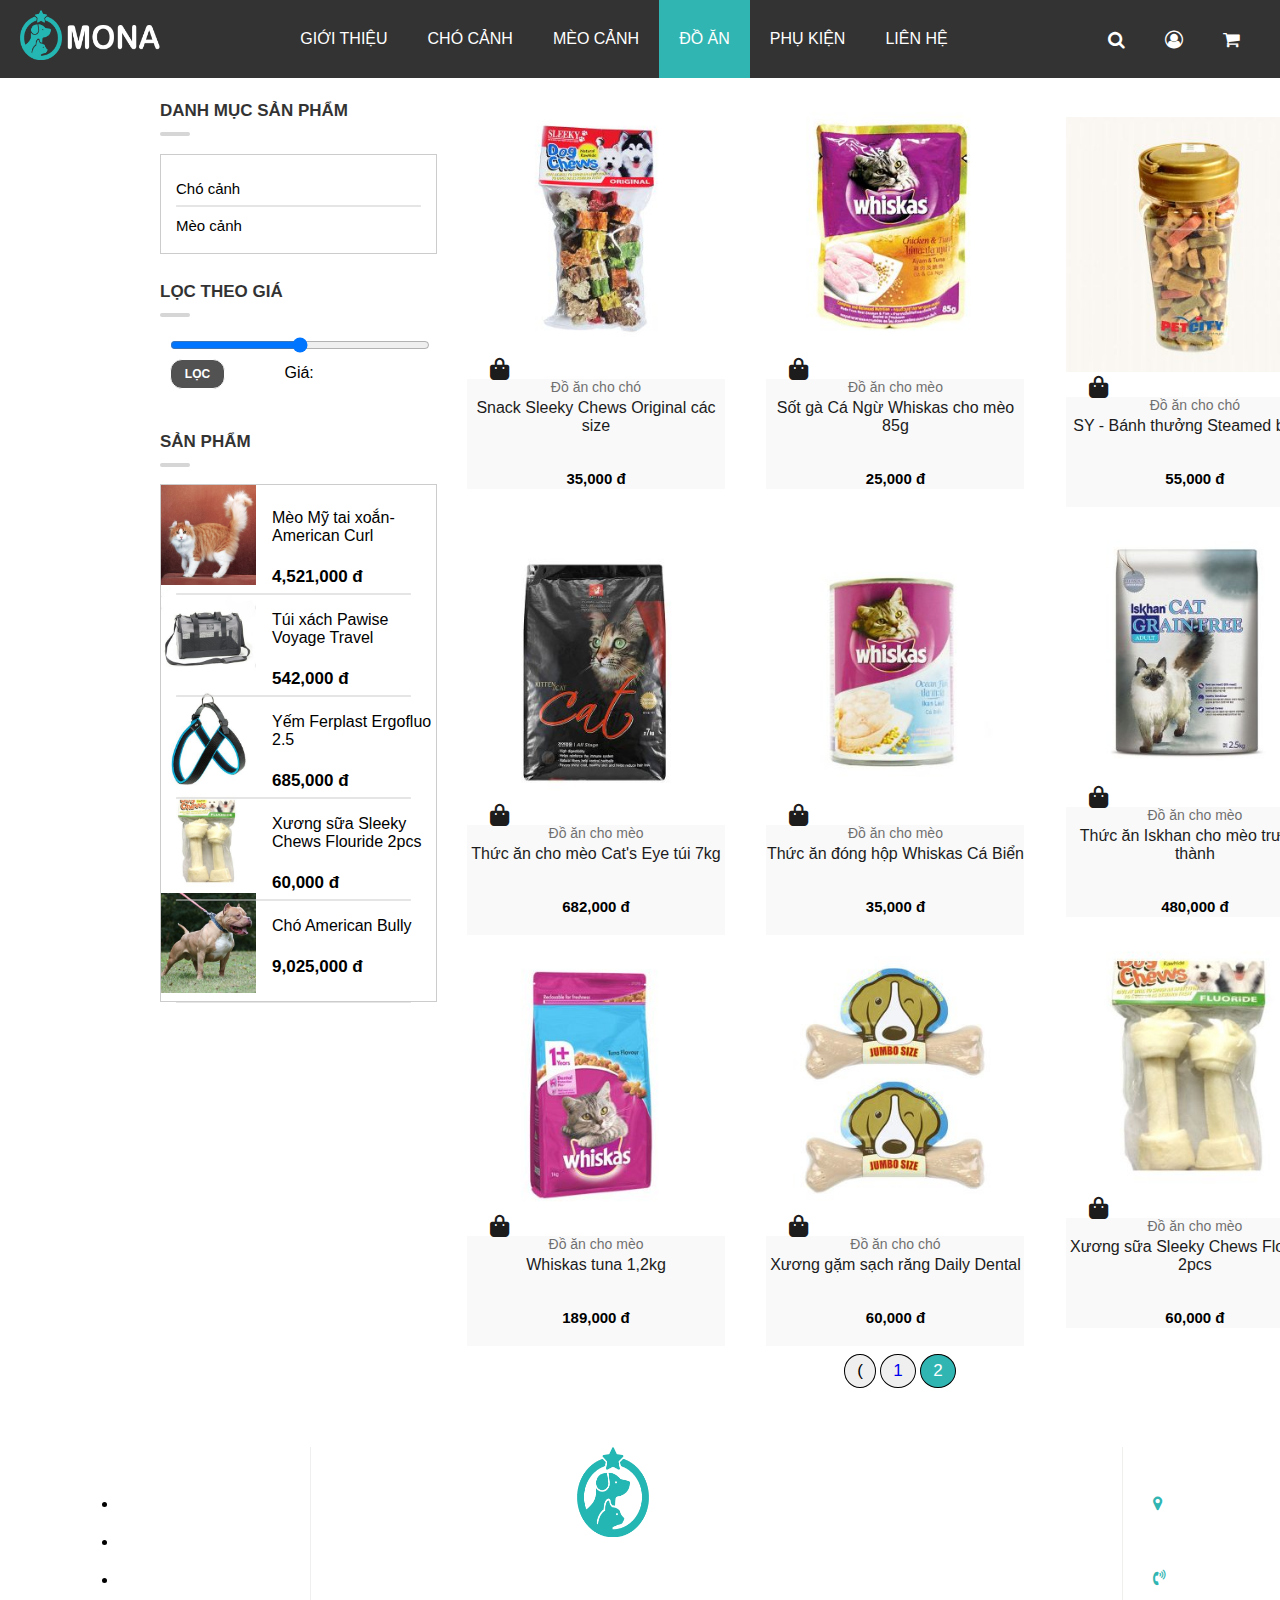
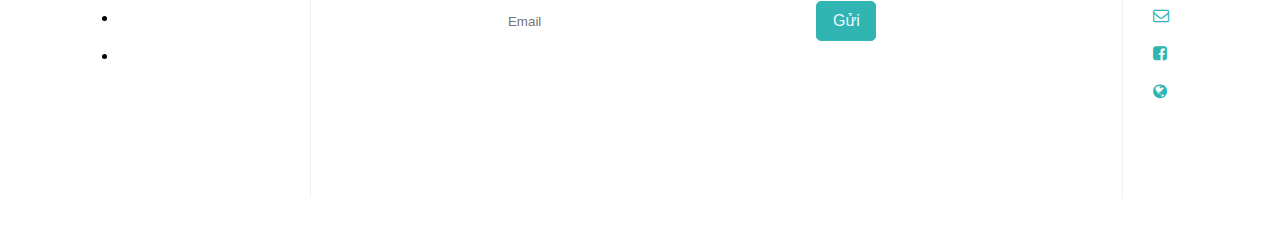
<file: food2.html>
<!DOCTYPE html>
<html lang="en">
  <head>
    <meta charset="UTF-8" />
    <meta http-equiv="X-UA-Compatible" content="IE=edge" />
    <meta name="viewport" content="width=device-width, initial-scale=1.0" />
    <title>Đồ ăn - Trang 2 - dogcatshop - Demo</title>
    <link rel="stylesheet" href="assets/css/food2.css" />
    <link
      rel="stylesheet"
      href="https://cdnjs.cloudflare.com/ajax/libs/font-awesome/6.0.0/css/all.min.css"
    />
    <link
      rel="stylesheet"
      href="https://cdnjs.cloudflare.com/ajax/libs/font-awesome/4.7.0/css/font-awesome.min.css"
    />
    <style>
      .header .nav-menu {
        display: flex;
        justify-content: space-between;
        padding: 0 20px;
        background: #333333;
        position: fixed;
        width: 100%;
        z-index: 100;
        top: 0;
      }
      .header .nav-menu .logo img {
        padding-top: 10px;
        width: 140px;
        height: 60px;
        cursor: pointer;
      }

      .header .nav-menu .menu ul {
        display: flex;
      }
      .header .nav-menu .menu ul li {
        list-style-type: none;
        padding: 30px 20px;
      }
      .header .nav-menu .menu ul li a {
        text-decoration: none;
        color: #fff;
        font-size: 16px;
      }
      .header .nav-menu .menu ul li:hover {
        background: #30b5b2;
      }
      .header .nav-menu .menu-1 ul {
        display: flex;
        padding-top: 20px;
      }
      .header .nav-menu .menu-1 ul li {
        list-style-type: none;
        padding: 10px 20px;
      }
      .header .nav-menu .menu-1 ul li a {
        text-decoration: none;
        color: #fff;
        font-size: 18px;
      }
      .menu-1 .menu-11 ul {
        background: #efefed;
        max-width: 500px;
        min-height: 100px;
        border-radius: 5px;
      }
      .menu-1 .menu-11 li {
        position: relative;
      }
      .menu-1 .menu-11 li:hover > .search {
        display: block;
      }
      .menu-1 .menu-11 li .search {
        display: none;
        position: absolute;
        right: 30%;
      }
      .search li {
        display: flex;
      }
      .search li input[type="search"] {
        height: 40px;
        width: 200px;
        background: transparent;
        border: 1px solid #30b5b2;
        color: #333;
        padding: 10px;
        outline: none;
        border-right: none;
        border-top-left-radius: 5px;
        border-bottom-left-radius: 5px;
      }
      .search li input[type="submit"] {
        height: 40px;
        width: 70px;
        margin-left: -5px;
        background-color: #30b5b2;
        color: aliceblue;
        border: 1px solid #30b5b2;
        border-left: none;
        border-top-right-radius: 5px;
        border-bottom-right-radius: 5px;
      }
      .intro {
        height: 150px;
        background: #30b5b2;
      }
      .intro ul {
        display: flex;
        justify-content: space-around;
      }
      .intro ul li {
        list-style-type: none;
        font-size: 20px;
        margin-top: 20px;
        text-align: center;
      }
      .intro ul li .fa {
        font-size: 40px;
      }
      .intro ul li span {
        font-size: 14px;
      }

      .header_color {
        background: #30b5b2;
      }
    </style>
  </head>
  <body>
    <div id="main">
      <!-- <div id="header">
        <div id="header_logo_mona">
          <a href="index.html">
            <img src="/assets/img/header/header1.png" alt="" />
          </a>
        </div>
        <div id="header_title">
          <ul>
            <li><a href="index.html">Giới thiệu</a></li>
            <li><a href="#">Chó cảnh</a></li>
            <li><a href="#">Mèo cảnh</a></li>
            <li><a href="food.html">Đồ ăn</a></li>
            <li><a href="accessory.html">Phụ kiện</a></li>
            <li><a href="contact.html">Liên hệ</a></li>
          </ul>
        </div>
        <div id="header_icon">
          <i class="fa-solid fa-magnifying-glass"></i>
          <i class="fa-solid fa-user"></i>
          <i class="fa-solid fa-cart-shopping"></i>
        </div>
      </div> -->
      <div class="header header-h">
        <div class="nav-menu">
          <div class="logo">
            <a href="index.html"><img src="images/logo.png" alt="" /></a>
          </div>
          <div class="menu">
            <ul>
              <li><a href="Gioithieu.html">GIỚI THIỆU</a></li>
              <li><a href="Chocanh.html">CHÓ CẢNH</a></li>
              <li><a href="Meocanh.html">MÈO CẢNH</a></li>
              <li class="header_color"><a href="food.html">ĐỒ ĂN</a></li>
              <li><a href="accessory.html">PHỤ KIỆN</a></li>
              <li><a href="contact.html">LIÊN HỆ</a></li>
            </ul>
          </div>
          <div class="menu-1">
            <ul class="menu-11">
              <li>
                <a href="#"><i class="fa fa-search"></i></a>
                <ul class="search">
                  <li>
                    <input
                      type="search"
                      name="txtsearch"
                      placeholder="Search..."
                    />
                    <input type="submit" name="btm" value="Search" />
                  </li>
                </ul>
              </li>

              <li>
                <a href="account.html"><i class="fa fa-user-circle-o"></i></a>
              </li>
              <li>
                <a href="carts.html"><i class="fa fa-shopping-cart"></i></a>
              </li>
            </ul>
          </div>
        </div>
      </div>
      <div id="slider">
        <div id="slider_home">
          <p>TRANG CHỦ /</p>
          <h4>ĐỒ ĂN /</h4>
          <h4>TRANG 2</h4>
        </div>
        <div id="slider_content">
          <p>Hiển thị 10-18 trong 18 kết quả</p>
          <select name="" value="Thứ tự mặc định" id="select_slider_content">
            <option value="">Thứ tự mặc định</option>
            <option value="">Thứ tự theo mức phổ biến</option>
            <option value="">Thứ tự theo điểm đánh giá</option>
            <option value="">Thứ tự theo sản phẩm mới</option>
            <option value="">Thứ tự theo giá : thấp đến cao</option>
            <option value="">Thứ tự theo giá : cao đến thấp</option>
          </select>
        </div>
        <div id="slider_empty"></div>
      </div>
      <div id="content">
        <div id="content_left">
          <h4 class="solid_content">Danh mục sản phẩm</h4>
          <div class="product_content">
            <p class="dog_product_content">Chó cảnh</p>
            <p class="cat_product_content">Mèo cảnh</p>
          </div>
          <h4 class="solid_content2">Lọc theo giá</h4>
          <div class="filter_content">
            <input
              class="range_filter_content"
              type="range"
              min="25000"
              max="690000"
            />
            <button class="button_filter_content">Lọc</button>
            <p>Giá:</p>
          </div>
          <h4 class="solid_content2">Sản phẩm</h4>
          <div class="list_products_content">
            <div class="general_list">
              <div class="list_product_left">
                <img
                  class="img_list_product_left"
                  src="/assets/img/list_product_left/list11.jpg"
                  alt=""
                />
              </div>
              <div class="nametext_list_product_left">
                <p>Mèo Mỹ tai xoắn-American Curl</p>
                <h5>4,521,000 đ</h5>
              </div>
            </div>
            <div class="general_list">
              <div class="list_product_left">
                <img
                  class="img_list_product_left"
                  src="/assets/img/list_product_left/list12.jpg"
                  alt=""
                />
              </div>
              <div class="nametext_list_product_left">
                <p>Túi xách Pawise Voyage Travel</p>
                <h5>542,000 đ</h5>
              </div>
            </div>
            <div class="general_list">
              <div class="list_product_left">
                <img
                  class="img_list_product_left"
                  src="/assets/img/list_product_left/list13.jpg"
                  alt=""
                />
              </div>
              <div class="nametext_list_product_left">
                <p>Yếm Ferplast Ergofluo 2.5</p>
                <h5>685,000 đ</h5>
              </div>
            </div>
            <div class="general_list">
              <div class="list_product_left">
                <img
                  class="img_list_product_left"
                  src="/assets/img/list_product_left/list14.jpg"
                  alt=""
                />
              </div>
              <div class="nametext_list_product_left">
                <p>Xương sữa Sleeky Chews Flouride 2pcs</p>
                <h5>60,000 đ</h5>
              </div>
            </div>
            <div class="general_list">
              <div class="list_product_left">
                <img
                  class="img_list_product_left"
                  src="/assets/img/list_product_left/list15.jpg"
                  alt=""
                />
              </div>
              <div class="nametext_list_product_left">
                <p>Chó American Bully</p>
                <h5>9,025,000 đ</h5>
              </div>
            </div>
          </div>
        </div>
        <div id="content_between">
          <div class="product_content_between">
            <!-- Chia bô cục -->
            <div class="list_products_content_between_top">
              <div class="together_list">
                <div class="logo_list_products_content_bw">
                  <img
                    src="/assets/img/list_product_between/list19.jpg"
                    alt=""
                  />
                  <i class="fa-solid fa-bag-shopping"></i>
                </div>
                <div class="nametext_products_content_between">
                  <p class="food_dog">Đồ ăn cho chó</p>
                  <a>Snack Sleeky Chews Original các size</a>
                  <h5>35,000 đ</h5>
                </div>
              </div>
              <div class="together_list">
                <div class="logo_list_products_content_bw">
                  <img
                    src="/assets/img/list_product_between/list20.jpg"
                    alt=""
                  />
                  <i class="fa-solid fa-bag-shopping"></i>
                </div>
                <div class="nametext_products_content_between">
                  <p class="food_dog">Đồ ăn cho mèo</p>
                  <a>Sốt gà Cá Ngừ Whiskas cho mèo 85g</a>
                  <h5>25,000 đ</h5>
                </div>
              </div>
              <div class="together_list">
                <div class="logo_list_products_content_bw">
                  <img
                    src="/assets/img/list_product_between/list21.jpg"
                    alt=""
                  />
                  <i class="fa-solid fa-bag-shopping"></i>
                </div>
                <div class="nametext_products_content_between">
                  <p class="food_dog">Đồ ăn cho chó</p>
                  <a>SY - Bánh thưởng Steamed bread</a>
                  <h5>55,000 đ</h5>
                </div>
              </div>
            </div>
            <div class="list_products_content_between_bet">
              <div class="together_list">
                <div class="logo_list_products_content_bw">
                  <img
                    src="/assets/img/list_product_between/list22.jpg"
                    alt=""
                  />
                  <i class="fa-solid fa-bag-shopping"></i>
                </div>
                <div class="nametext_products_content_between">
                  <p class="food_dog">Đồ ăn cho mèo</p>
                  <a>Thức ăn cho mèo Cat's Eye túi 7kg</a>
                  <h5>682,000 đ</h5>
                </div>
              </div>
              <div class="together_list">
                <div class="logo_list_products_content_bw">
                  <img
                    src="/assets/img/list_product_between/list23.jpg"
                    alt=""
                  />
                  <i class="fa-solid fa-bag-shopping"></i>
                </div>
                <div class="nametext_products_content_between">
                  <p class="food_dog">Đồ ăn cho mèo</p>
                  <a>Thức ăn đóng hộp Whiskas Cá Biển</a>
                  <h5>35,000 đ</h5>
                </div>
              </div>
              <div class="together_list">
                <div class="logo_list_products_content_bw">
                  <img
                    src="/assets/img/list_product_between/list24.jpg"
                    alt=""
                  />
                  <i class="fa-solid fa-bag-shopping"></i>
                </div>
                <div class="nametext_products_content_between">
                  <p class="food_dog">Đồ ăn cho mèo</p>
                  <a>Thức ăn Iskhan cho mèo trưởng thành</a>
                  <h5>480,000 đ</h5>
                </div>
              </div>
            </div>
            <div class="list_products_content_between_bot">
              <div class="together_list">
                <div class="logo_list_products_content_bw">
                  <img
                    src="/assets/img/list_product_between/list25.jpg"
                    alt=""
                  />
                  <i class="fa-solid fa-bag-shopping"></i>
                </div>
                <div class="nametext_products_content_between">
                  <p class="food_dog">Đồ ăn cho mèo</p>
                  <a>Whiskas tuna 1,2kg</a>
                  <h5>189,000 đ</h5>
                </div>
              </div>
              <div class="together_list">
                <div class="logo_list_products_content_bw">
                  <img
                    src="/assets/img/list_product_between/list26.jpg"
                    alt=""
                  />
                  <i class="fa-solid fa-bag-shopping"></i>
                </div>
                <div class="nametext_products_content_between">
                  <p class="food_dog">Đồ ăn cho chó</p>
                  <a>Xương gặm sạch răng Daily Dental </a>
                  <h5>60,000 đ</h5>
                </div>
              </div>
              <div class="together_list">
                <div class="logo_list_products_content_bw">
                  <img
                    src="/assets/img/list_product_between/list27.jpg"
                    alt=""
                  />
                  <i class="fa-solid fa-bag-shopping"></i>
                </div>
                <div class="nametext_products_content_between">
                  <p class="food_dog">Đồ ăn cho mèo</p>
                  <a>Xương sữa Sleeky Chews Flouride 2pcs</a>
                  <h5>60,000 đ</h5>
                </div>
              </div>
            </div>
          </div>
          <div class="product_content_between_number">
            <div class="button_content_between_number">
              <button>(</button>
              <button>
                <a
                  style="text-decoration: none"
                  class="a_number"
                  href="food.html"
                  >1</a
                >
              </button>
              <button class="btn1_number">2</button>
            </div>
          </div>
        </div>
        <div id="content_right"></div>
      </div>
      <div id="footer">
        <div class="footer-l">
          <h2>ĐIỀU HƯỚNG</h2>
          <ul>
            <li><a href="">Trang chủ</a></li>
            <li><a href="">Về chúng tôi</a></li>
            <li><a href="">Sản phẩm</a></li>
            <li><a href="">Điểm tin hữu ích</a></li>
            <li><a href="">Liên hệ</a></li>
          </ul>
        </div>
        <div class="footer-b">
          <div class="logo-1">
            <img src="/assets/img/header/header1.png" alt="" />
          </div>
          <input type="email" name="" id="" placeholder="Email" />
          <input type="submit" value="Gửi" />
        </div>
        <div class="footer-r">
          <h2>Thông tin lên hệ</h2>
          <ul>
            <li>
              <a href=""
                ><i class="fa icon fa-map-marker"></i> Đại học Phương Đông<br />
                số 4 Ngõ Chùa Hưng Ký – Minh Khai <br />
                Hai Bà Trưng – Hà Nội</a
              >
            </li>
            <li>
              <a href=""
                ><i class="fa icon fa-volume-control-phone"></i>0243 6241394
                hoặc 093.6738889</a
              >
            </li>
            <li>
              <a href=""
                ><i class="fa icon fa-envelope-o"></i
                >ict.dhphuongdong@gmail.com</a
              >
            </li>
            <li>
              <a href=""
                ><i class="fa icon fa-facebook-square"></i
                >facebook.com/cntt.phuongdong</a
              >
            </li>
            <li>
              <a href=""
                ><i class="fa icon fa-globe"></i>cntt.phuongdong.edu.vn/
              </a>
            </li>
          </ul>
        </div>
      </div>
    </div>
  </body>
</html>
</file>
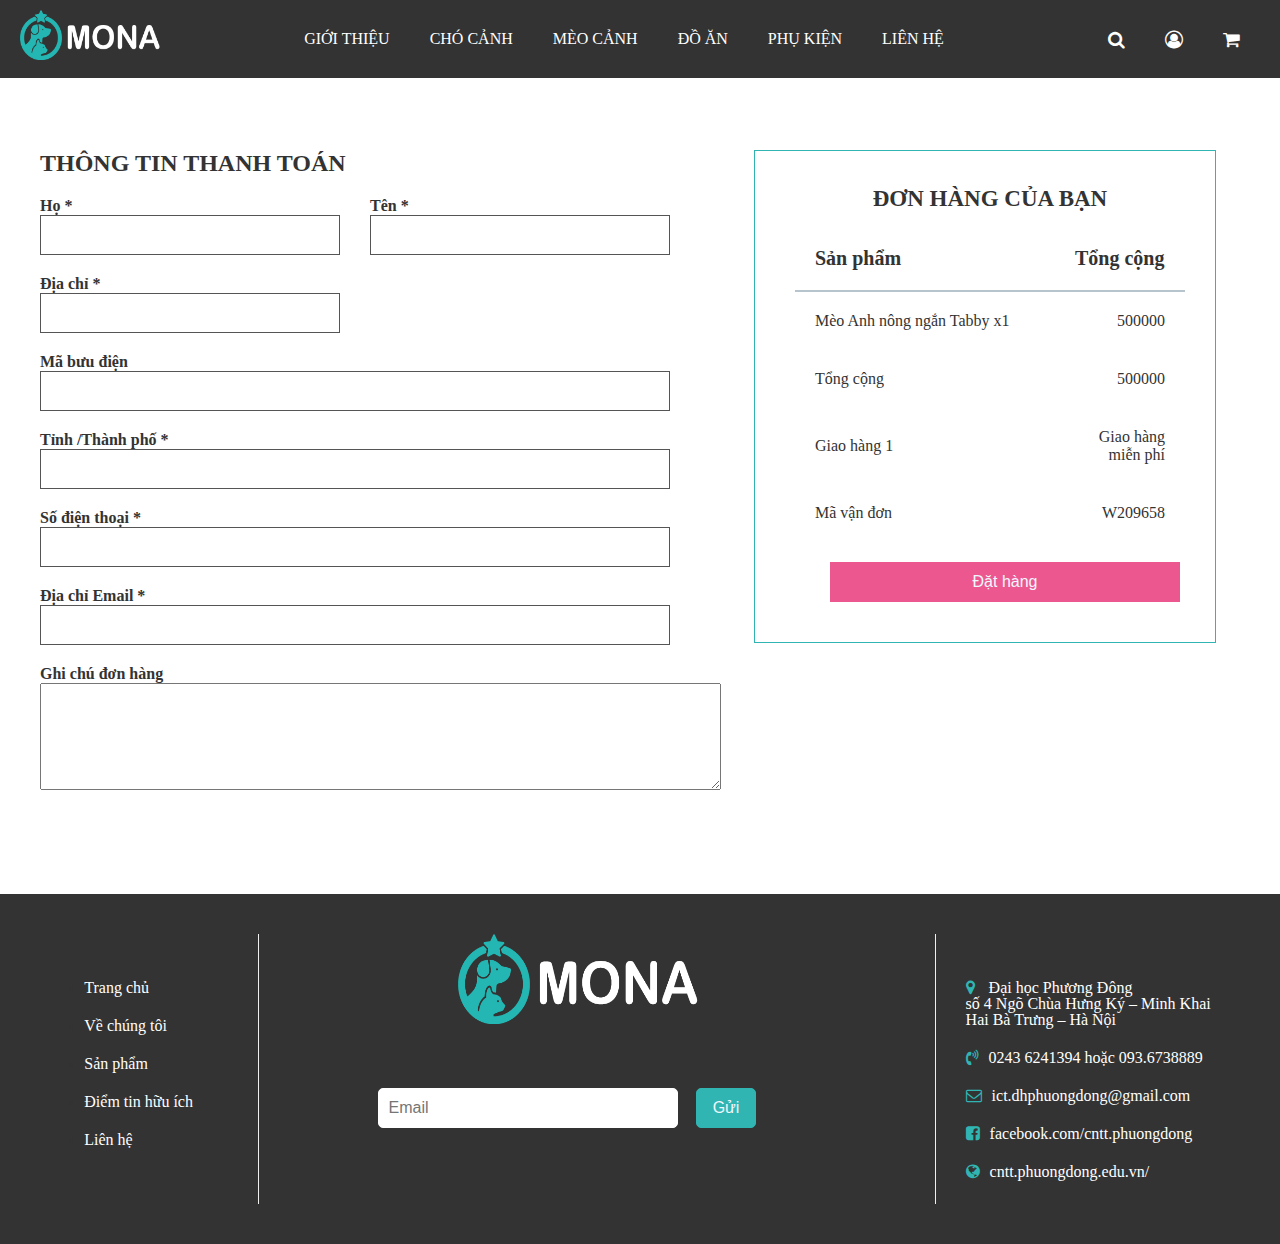
<file: payment.html>
<!DOCTYPE html>
<html lang="en">
  <head>
    <meta charset="UTF-8" />
    <meta http-equiv="X-UA-Compatible" content="IE=edge" />
    <meta name="viewport" content="width=device-width, initial-scale=1.0" />
    <link rel="stylesheet" href="style.css" />
    <link
      rel="stylesheet"
      href="https://cdnjs.cloudflare.com/ajax/libs/font-awesome/4.7.0/css/font-awesome.min.css"
    />
    <title>Document</title>
    <style>
      .main-1 {
        display: flex;
        margin-top: 130px;
        padding: 20px;
      }
      .tt {
        margin-bottom: 20px;
      }
      .infomation {
        width: 60%;
        font-size: 16px;
        font-weight: bold;
        padding-left: 20px;
      }
      .infomation .name-1 {
        display: flex;
      }
      .infomation .name input[type="text"] {
        width: 300px;
        height: 40px;
        border: 1px solid #555;
        outline: none;
        padding: 10px;
        margin-bottom: 20px;
      }
      .infomation .name .first {
        margin-right: 30px;
      }
      .infomation .address input[type="text"] {
        width: 630px;
        height: 40px;
        border: 1px solid #555;
        outline: none;
        padding: 10px;
        margin-bottom: 20px;
      }
      ::placeholder {
        font-size: 16px;
      }
      textarea {
        outline: none;
      }

      .info-cart {
        width: 40%;
      }
      .main-1 .total {
        border: 1px solid #30b5b2;
        padding-right: 30px;
        padding-top: 20px;
        padding-bottom: 20px;
      }
      .main-1 .total p {
        font-size: 23px;
        text-align: center;
        font-weight: bold;
        padding: 15px;
      }
    </style>
  </head>
  <body>
    <div class="header">
      <div class="nav-menu">
        <div class="logo">
          <a href="index.html"><img src="images/logo.png" alt="" /></a>
        </div>
        <div class="menu">
          <ul>
            <li><a href="Gioithieu.html">GIỚI THIỆU</a></li>
            <li><a href="Chocanh.html">CHÓ CẢNH</a></li>
            <li><a href="Meocanh.html">MÈO CẢNH</a></li>
            <li><a href="food.html">ĐỒ ĂN</a></li>
            <li><a href="accessory.html">PHỤ KIỆN</a></li>
            <li><a href="contact.html">LIÊN HỆ</a></li>
          </ul>
        </div>
        <div class="menu-1">
          <ul class="menu-11">
            <li>
              <a href="#"><i class="fa fa-search"></i></a>
              <ul class="search">
                <li>
                  <input
                    type="search"
                    name="txtsearch"
                    placeholder="Search..."
                  />
                  <input type="submit" name="btm" value="Search" />
                </li>
              </ul>
            </li>

            <li>
              <a href="account.html"><i class="fa fa-user-circle-o"></i></a>
            </li>
            <li>
              <a href="carts.html"><i class="fa fa-shopping-cart"></i></a>
            </li>
          </ul>
        </div>
      </div>
    </div>
    <!-- ---------------body--------------------------------- -->
    <div class="main-1">
      <div class="infomation">
        <h2 class="tt">THÔNG TIN THANH TOÁN</h2>
        <div class="name-1 name">
          <div class="first">
            Họ * <br />
            <input type="text" name="" id="" />
          </div>
          <div class="last">
            Tên * <br />
            <input type="text" name="" id="" />
          </div>
        </div>
        <div class="name">
          Địa chỉ * <br />
          <input type="text" name="" id="" />
        </div>
        <div class="address">
          Mã bưu điện <br />
          <input type="text" name="" id="" />
        </div>
        <div class="address">
          Tỉnh /Thành phố * <br /><input type="text" name="" id="" />
        </div>
        <div class="address">
          Số điện thoại *<br /><input type="text" name="" id="" />
        </div>
        <div class="address">
          Địa chỉ Email *<br /><input type="text" name="" id="" />
        </div>
        <div class="node">
          Ghi chú đơn hàng <br /><textarea
            name=""
            id=""
            cols="83"
            rows="7"
          ></textarea>
        </div>
      </div>
      <div class="info-cart">
        <div class="total">
          <form action="">
            <p>ĐƠN HÀNG CỦA BẠN</p>
            <table>
              <tr class="cap">
                <th>Sản phẩm</th>
                <th></th>
                <th>Tổng cộng</th>
              </tr>
              <tr>
                <td colspan="2">Mèo Anh nông ngắn Tabby x1</td>
                <td colspan="2">500000</td>
              </tr>
              <tr>
                <td colspan="2">Tổng cộng</td>
                <td colspan="2">500000</td>
              </tr>
              <tr>
                <td colspan="2">Giao hàng 1</td>
                <td colspan="2">Giao hàng miễn phí</td>
              </tr>
              <tr>
                <td colspan="2">Mã vận đơn</td>
                <td colspan="2">W209658</td>
              </tr>
              <tr>
                <td colspan="4"><input type="submit" value="Đặt hàng" /></td>
              </tr>
            </table>
          </form>
        </div>
      </div>
    </div>

    <!-- ---------------footer--------------------------------- -->
    <div class="footer">
      <div class="footer-l">
        <h2>ĐIỀU HƯỚNG</h2>
        <ul>
          <li><a href="">Trang chủ</a></li>
          <li><a href="">Về chúng tôi</a></li>
          <li><a href="">Sản phẩm</a></li>
          <li><a href="">Điểm tin hữu ích</a></li>
          <li><a href="">Liên hệ</a></li>
        </ul>
      </div>
      <div class="footer-b">
        <div class="logo-1">
          <img src="images/logo.png" alt="" />
        </div>
        <input type="email" name="" id="" placeholder="Email" />
        <input type="submit" value="Gửi" />
      </div>
      <div class="footer-r">
        <h2>Thông tin lên hệ</h2>
        <ul>
          <li>
            <a href=""
              ><i class="fa icon fa-map-marker"></i> Đại học Phương Đông<br />
              số 4 Ngõ Chùa Hưng Ký – Minh Khai <br />
              Hai Bà Trưng – Hà Nội</a
            >
          </li>
          <li>
            <a href=""
              ><i class="fa icon fa-volume-control-phone"></i>0243 6241394 hoặc
              093.6738889</a
            >
          </li>
          <li>
            <a href=""
              ><i class="fa icon fa-envelope-o"></i
              >ict.dhphuongdong@gmail.com</a
            >
          </li>
          <li>
            <a href=""
              ><i class="fa icon fa-facebook-square"></i
              >facebook.com/cntt.phuongdong</a
            >
          </li>
          <li>
            <a href=""
              ><i class="fa icon fa-globe"></i>cntt.phuongdong.edu.vn/
            </a>
          </li>
        </ul>
      </div>
    </div>
  </body>
</html>
</file>
<file: style.css>
* {
  margin: 0;
  padding: 0;
  box-sizing: border-box;
}
body {
  font-size: 14px;
  color: #333333;
  font-family: "Times New Roman";
}
.header-h {
  background-image: linear-gradient(
      to top,
      rgba(0, 0, 0, 0.5) 30%,
      rgba(0, 0, 0, 0.5) 30%
    ),
    url(images/penner-3.jpg);
  background-repeat: no-repeat;
  background-size: cover;
  width: 100%;
  min-height: 600px;
}
.header .nav-menu {
  display: flex;
  justify-content: space-between;
  padding: 0 20px;
  background: #333333;
  position: fixed;
  width: 100%;
  z-index: 100;
  top: 0;
}
.header .nav-menu .logo img {
  padding-top: 10px;
  width: 140px;
  height: 60px;
  cursor: pointer;
}

.header .nav-menu .menu ul {
  display: flex;
}
.header .nav-menu .menu ul li {
  list-style-type: none;
  padding: 30px 20px;
}
.header .nav-menu .menu ul li a {
  text-decoration: none;
  color: #fff;
  font-size: 16px;
}
.header .nav-menu .menu ul li:hover {
  background: #30b5b2;
}
.header .nav-menu .menu-1 ul {
  display: flex;
  padding-top: 20px;
}
.header .nav-menu .menu-1 ul li {
  list-style-type: none;
  padding: 10px 20px;
}
.header .nav-menu .menu-1 ul li a {
  text-decoration: none;
  color: #fff;
  font-size: 18px;
}
.menu-1 .menu-11 ul {
  background: #efefed;
  max-width: 500px;
  min-height: 100px;
  border-radius: 5px;
}
.menu-1 .menu-11 li {
  position: relative;
}
.menu-1 .menu-11 li:hover > .search {
  display: block;
}
.menu-1 .menu-11 li .search {
  display: none;
  position: absolute;
  right: 30%;
}
.search li {
  display: flex;
}
.search li input[type="search"] {
  height: 40px;
  width: 200px;
  background: transparent;
  border: 1px solid #30b5b2;
  color: #333;
  padding: 10px;
  outline: none;
  border-right: none;
  border-top-left-radius: 5px;
  border-bottom-left-radius: 5px;
}
.search li input[type="submit"] {
  height: 40px;
  width: 70px;
  margin-left: -5px;
  background-color: #30b5b2;
  color: aliceblue;
  border: 1px solid #30b5b2;
  border-left: none;
  border-top-right-radius: 5px;
  border-bottom-right-radius: 5px;
}
.intro {
  height: 150px;
  background: #30b5b2;
}
.intro ul {
  display: flex;
  justify-content: space-around;
}
.intro ul li {
  list-style-type: none;
  font-size: 20px;
  margin-top: 20px;
  text-align: center;
}
.intro ul li .fa {
  font-size: 40px;
}
.intro ul li span {
  font-size: 14px;
}
/* --------------------body--------------- */
.main .title {
  text-align: center;
  margin: 0 auto 20px;
  position: relative;
  line-height: 50px;
  color: #555;
  margin-top: 50px;
  margin-bottom: 50px;
}
.title::after {
  content: "";
  background: #30b5b2;
  width: 80px;
  height: 5px;
  border-radius: 5px;
  position: absolute;
  bottom: 0;
  left: 47%;
  transform: translateY(-50%);
}
.food {
  padding: 0 30px;
}
.food .some-food {
  display: flex;
  justify-content: space-around;
  margin-bottom: 50px;
}
.food .some-food .product {
  text-align: center;
  background: #f9f9f9;
  transition: transform 0.5s;
}
.food .some-food .product:hover {
  transform: translateY(-5px);
}
.food .some-food .product .product-f img {
  width: 250px;
  height: 320px;
}
.food .some-food .product h4 a span {
  color: #b5c4cd;
}
.food .some-food .product h4 a {
  color: #333;
  text-decoration: none;
  font-size: 16px;
}
.food .some-food .product .rating {
  color: #f23b1d;
}
.food .some-food .product p {
  color: #333;
  font-weight: bold;
}
b {
  background: #30b5b2;
  border: 1px solid #30b5b2;
  border-radius: 5px;
  padding: 15px 25px;
  margin-left: 550px;
  margin-bottom: 50px;
  transition: transform 0.2s;
  box-shadow: 10px 10px 5px lightblue;
  cursor: pointer;
}
.xt {
  margin-top: 80px;
}
.xt:hover {
  transform: translateY(-5px);
  opacity: 0.7;
}
.benner-1 {
  margin-top: 80px;
}
.benner-1 img {
  width: 100%;
  height: 350px;
}
.benner-2 {
  display: flex;
  justify-content: space-around;
  margin-top: 80px;
}
.benner-2 img {
  width: 620px;
  height: 300px;
}
/* ----------------footer----------------- */
.footer {
  display: flex;
  justify-content: space-around;
  background: #333;
  height: 350px;
  padding: 40px 10px;
  margin-top: 80px;
}
.footer .footer-l {
  border-right: 1px solid #efefed;
  padding-right: 50px;
}

.footer .footer-l ul li {
  margin-left: 15px;
  padding-top: 20px;
}
.footer .footer-l ul li a {
  color: #fff;
  font-size: 16px;
  text-decoration: none;
  padding-top: 20px;
}
.footer .footer-r {
  border-left: 1px solid #efefed;
  padding-left: 30px;
  margin-right: 0;
  margin-left: 60px;
}
.footer .footer-r ul li {
  list-style-type: none;
  padding-top: 20px;
}

.footer .footer-r ul li a {
  color: #fff;
  line-height: 10px;
  font-size: 16px;
  text-decoration: none;
}
.icon {
  padding-right: 10px;
  color: #30b5b2;
}
.footer .footer-b .logo-1 img {
  width: 240px;
  height: 90px;
  margin-left: 80px;
}
input[type="email"] {
  height: 40px;
  width: 300px;
  border: 1px solid #fff;
  color: #333;
  padding: 10px;
  outline: none;
  border-radius: 5px;
  margin-top: 60px;
}
input[type="submit"] {
  height: 40px;
  width: 60px;
  background-color: #30b5b2;
  color: aliceblue;
  border: 1px solid #30b5b2;
  border-radius: 5px;
  font-size: 16px;
  margin-left: 15px;
}
/* ------------acount----------- */
.acount {
  margin-left: 430px;
  margin-top: 150px;
}
.acount h2 {
  font-weight: bold;
  margin-bottom: 15px;
  color: #30b5b2;
}
.acount p {
  font-size: 18px;
  text-align: left;
  margin-top: 5px;
  margin-bottom: 5px;
}
.acount span {
  color: #f23b1d;
}
.acount input[type="text"],
.acount input[type="password"] {
  height: 40px;
  width: 400px;
  padding: 10px;
  outline: none;
  border: 1px solid #333;
  margin-top: 10px;
}

.acount > form {
  margin-left: 105px;
}

.acount form .sbm {
  margin-top: 30px;
  margin-left: 150px;
  width: 90px;
  border-radius: 0;
}

.acount form .sbm:hover {
  background: #de8266;
}
button {
  border: none;
}
/* --------------cart--------------- */
table {
  border-collapse: collapse;
}
th {
  font-size: 20px;
}
th,
td {
  text-align: left;
  width: 130px;
  padding: 20px;
}
.cart {
  display: flex;
  justify-content: space-between;
  padding: 30px 50px;
  margin-top: 100px;
}
table .cap {
  border-bottom: 2px solid #b5c4cd;
}

.cart .product-item {
  font-size: 16px;
  margin-bottom: 250px;
}
.total {
  position: absolute;
  right: 5%;
  border-left: 1px solid #b5c4cd;
  font-size: 16px;
  padding-left: 40px;
}
table button {
  background: #82d5cb;
  width: 200px;
  padding: 10px;
  color: #fff;
  border: 2px solid #82d5cb;
  cursor: pointer;
}
table button:hover {
  background: #30b5b2;
  color: #fff;
}
.btn-1 {
  width: 200px;
  padding: 10px;
  color: #30b5b2;
  background: #fff;
  border: 2px solid #30b5b2;
  margin-right: 40px;
}

.btn-1 > a {
  text-decoration: none;
  color: #30b5b2;
}

table tr td input[type="submit"] {
  width: 100%;
  background: #ec578f;
  border: #ec578f;
  border-radius: 0;
}
table tr td input[type="submit"]:hover {
  background: #ba4772;
}
table tr td input[type="text"] {
  width: 100%;
  height: 40px;
  margin-left: 12px;
  padding: 10px;
  outline: none;
  border: 1px solid #555;
  box-shadow: 1px 1px 2px #555, 0 0 20px #555, 0 0 5px #555;
}
.total form table tr td:last-child {
  text-align: right;
}
</file>
<file: assets/css/accessory.css>
:root {
  --mint-color: #30b5b2;
  --pink-color: #e8598f;
}

* {
  padding: 0;
  margin: 0;
  box-sizing: border-box;
  font-family: "Roboto", sans-serif;
}

#main {
  width: 1519px;
  /* height: 1904px; */
  padding: 0 auto;
}

/* Header*/

#header {
  width: 1519px;
  height: 70px;
  background: #333333;
}

#header_logo_mona {
  width: 185px;
  height: 70px;
  margin-left: 135px;
  /* background: orange; */
  float: left;
}

#header img {
  padding: 10px 24px;
  width: 200px;
}

#header_title {
  width: 780px;
  height: 70px;
  /* background: red; */
  float: left;
  padding-left: 60px;
}

#header_title ul {
  list-style: none;
}

#header_title ul li {
  display: inline-block;
  text-transform: uppercase;
}

#header_title li a {
  text-decoration: none;
  display: block;
  padding: 26px 0px;
  color: #fff;
  margin-left: 35px;
}

#header_title li a:hover {
  background: var(--mint-color);
}

#header_icon {
  width: 351px;
  height: 70px;
  /* background: orchid; */
  float: left;
  margin-left: 42px;
}

.fa-solid {
  padding: 23px 0px 0px 23px;
  font-size: 18px;
  margin-left: 8px;
  color: #fff;
  cursor: pointer;
}

/*Slider*/

#slider {
  width: 1519px;
  height: 64px;
  /* background: orange; */
}

#slider_home {
  width: 469px;
  height: 64px;
  /* background: violet; */
  float: left;
  padding: 32px 0px 0px 160px;
  display: flex;
  font-size: 20px;
}

#slider_home p {
  opacity: 0.4;
  margin-right: 5px;
}

#slider_home h4 {
  font-weight: 550;
  font-size: 18px;
  padding-top: 3px;
  margin-left: 3px;
}

#slider_content {
  width: 893px;
  height: 64px;
  /* background: red; */
  float: left;
  display: flex;
}

#slider_content p {
  margin-left: 406px;
  padding-top: 32px;
  margin-right: 20px;
  opacity: 0.9;
}

#select_slider_content {
  width: 245px;
  height: 40px;
  margin-top: 24px;
  border: 1px solid #ccc;
  font-size: 15px;
  font-weight: 100;
}

#select_slider_content:hover {
  background: transparent;
}

#slider_empty {
  width: 157px;
  height: 64px;
  /* background: olivedrab; */
}

/*Content*/
#content {
  width: 1519px;
  height: 1343px;
  /* background: #ccc; */
}

/*Left*/
#content_left {
  width: 437px;
  height: 1343px;
  float: left;
}

#content_left .solid_content {
  padding: 37px 0px 17px 160px;
  text-transform: uppercase;
  font-weight: 550;
  opacity: 0.8;
  font-size: 17px;
}

#content_left .solid_content {
  position: relative;
}

.solid_content::after {
  content: "";
  background: #ccc;
  width: 30px;
  height: 4px;
  border-radius: 5px;
  position: absolute;
  bottom: 0;
  display: flex;
  transform: translateY(-50%);
}

.product_content {
  width: 277px;
  height: 100px;
  margin: 16px 0px 0px 160px;
  border: 1px solid #ccc;
}

.product_content p {
  font-weight: 200;
  font-size: 15px;
}

.product_content p:hover {
  color: #e8598f;
  cursor: pointer;
}

.dog_product_content {
  margin: 25px 0px 0px 15px;
  position: relative;
  padding-bottom: 10px;
}

.dog_product_content::after {
  content: "";
  background: #ccc;
  width: 245px;
  height: 1px;
  border-radius: 1px;
  position: absolute;
  bottom: 0;
  display: flex;
  transform: translateY(-50%);
}

.solid_content2 {
  padding: 28px 0px 17px 160px;
  text-transform: uppercase;
  font-weight: 550;
  opacity: 0.8;
  font-size: 17px;
  position: relative;
}

.solid_content2::after {
  content: "";
  background: #ccc;
  width: 30px;
  height: 4px;
  border-radius: 5px;
  position: absolute;
  bottom: 0;
  display: flex;
  transform: translateY(-50%);
}

.cat_product_content {
  margin: 10px 0px 0px 15px;
}

.filter_content {
  width: 277px;
  height: 69px;
  /* border: 1px solid #ccc; */
  margin: 16px 0px 0px 160px;
}

.range_filter_content {
  width: 260px;
  height: 8px;
  margin-left: 10px;
  background: #525252;
}

.button_filter_content {
  border: 1px solid;
  width: 55px;
  height: 30px;
  margin: 6px 0px 0px 10px;
  border-radius: 12px;
  background: #525252;
  color: #fff;
  text-transform: uppercase;
  font-size: 12px;
  font-weight: 600;
}

.filter_content p {
  display: inline;
  margin-left: 55px;
}

.list_products_content {
  width: 277px;
  height: 518px;
  border: 1px solid #ccc;
  margin: 15px 0px 0px 160px;
  float: left;
  position: relative;
}

.list_product_left::after {
  content: "";
  background: #ccc;
  width: 235px;
  height: 1px;
  border-radius: 5px;
  position: absolute;
  display: flex;
  transform: translateY(-50%);
  margin: 5px 0px 0px 15px;
}

.img_list_product_left {
  width: 95px;
  height: 100px;
  overflow: hidden;
}

.img_list_product_left:hover {
  cursor: pointer;
}

.list_product_left {
  width: 97px;
  height: 102px;
  float: left;
}

.nametext_list_product_left {
  width: 178px;
  height: 102px;
  float: left;
  padding: 15px 0px 0px 14px;
}

.nametext_list_product_left h5 {
  padding-top: 22px;
  font-size: 17px;
}

.nametext_list_product_left p {
  font-size: 16px;
  padding-top: 9px;
  font-weight: 200;
}

.nametext_list_product_left p:hover {
  color: var(--pink-color);
  cursor: pointer;
}

/*Between */
#content_between {
  width: 926px;
  height: 1343px;
  /* background: red; */
  float: left;
}

.product_content_between {
  width: 926px;
  height: 1270px;
  /* background: #30b5b2; */
}

.list_products_content_between_top {
  width: 896px;
  height: 428px;
  float: left;
  /* background: magenta; */
}

.together_list {
  width: 295px;
  height: 424px;
  display: inline-block;
}

.list_products_content_between_bet {
  width: 896px;
  height: 411px;
  float: left;
  /* background: green; */
}

.list_products_content_between_bot {
  width: 896px;
  height: 431px;
  float: left;
  /* background: rosybrown; */
}

.product_content_between_number {
  width: 926px;
  height: 73px;
}

.button_content_between_number {
  text-align: center;
  margin-top: 20px;
}

.button_content_between_number button {
  border-radius: 50%;
  padding: 6px 12px;
  font-size: 17px;
  border: 1px solid black;
}

.button_content_between_number .btn1_number {
  color: #fff;
  background: var(--mint-color);
}

.button_content_between_number button:hover {
  color: #fff;
  background: var(--mint-color);
  cursor: pointer;
}

.logo_list_products_content_bw {
  width: 255px;
  height: 275px;
  /* background: #d4ba48; */
  margin-left: 30px;
  margin-top: 35px;
}

.logo_list_products_content_bw .fa-solid {
  margin: auto;
  display: inline;
  font-size: 22px;
  color: #1c1c1c;
}

.logo_list_products_content_bw .fa-solid:hover {
  color: var(--mint-color);
}

.logo_list_products_content_bw img {
  max-width: 260px;
  max-height: 255px;
  /* transition: opacity 1s;
    opacity: 1; */
  transition: transform 0.4s;
}

.logo_list_products_content_bw img:hover {
  transition: filter 0.6s, opacity 0.6s, transform 0.6s, box-shadow 0.3s;
  cursor: pointer;
  transform: translate(-3px, -3px);
  opacity: 0.7;
  transition: transform 0.5s;
}

.nametext_products_content_between {
  width: 258px;
  height: 110px;
  background: #f9f9f9;
  margin-left: 30px;
  text-align: center;
}

.nametext_products_content_between .food_dog {
  margin-top: 5px;
  font-size: 14px;
  font-weight: 100;
  color: #353535;
  opacity: 0.7;
  margin-bottom: 4px;
}

.nametext_products_content_between a {
  color: #1c1c1c;
}

.nametext_products_content_between a:hover {
  color: var(--pink-color);
  cursor: pointer;
}

.nametext_products_content_between h5 {
  margin-top: 35px;
  font-size: 15px;
}

/* Footer */
#footer {
  display: flex;
  justify-content: space-around;
  background: #333;
  height: 431px;
  padding: 40px 10px;
}

#footer h2 {
  color: #fff;
}

#footer .footer-l {
  border-right: 1px solid #efefed;
  padding-right: 50px;
}

#footer .footer-l ul li {
  margin-left: 15px;
  padding-top: 20px;
}

#footer .footer-l ul li a {
  color: #fff;
  font-size: 16px;
  text-decoration: none;
  padding-top: 20px;
}

#footer .footer-l ul li a:hover {
  color: #d4ba48;
}

#footer .footer-r {
  border-left: 1px solid #efefed;
  padding-left: 30px;
  margin-right: 0;
  margin-left: 60px;
}

#footer .footer-r ul li {
  list-style-type: none;
  padding-top: 20px;
}

#footer .footer-r ul li a {
  color: #fff;
  line-height: 10px;
  font-size: 16px;
  text-decoration: none;
}

.icon {
  padding-right: 10px;
  color: #30b5b2;
}

#footer .footer-b .logo-1 img {
  width: 240px;
  height: 90px;
  margin-left: 80px;
}

input[type="email"] {
  height: 40px;
  width: 300px;
  border: 1px solid #fff;
  color: #333;
  padding: 10px;
  outline: none;
  border-radius: 5px;
  margin-top: 60px;
}

input[type="submit"] {
  height: 40px;
  width: 60px;
  background-color: #30b5b2;
  color: aliceblue;
  border: 1px solid #30b5b2;
  border-radius: 5px;
  font-size: 16px;
  margin-left: 15px;
  cursor: pointer;
}
</file>
<file: assets/css/food.css>
:root {
  --mint-color: #30b5b2;
  --pink-color: #e8598f;
}

* {
  padding: 0;
  margin: 0;
  box-sizing: border-box;
  font-family: "Roboto", sans-serif;
}

#main {
  width: 100%;
  height: 1838px;
  padding: 0 auto;
}

/* Header*/

#header {
  width: 1519px;
  height: 70px;
  background: #333333;
}

#header_logo_mona {
  width: 185px;
  height: 70px;
  margin-left: 135px;
  /* background: orange; */
  float: left;
}

#header img {
  padding: 10px 24px;
  width: 200px;
}

#header_title {
  width: 780px;
  height: 70px;
  /* background: red; */
  float: left;
  padding-left: 60px;
}

#header_title ul {
  list-style: none;
}

#header_title ul li {
  display: inline-block;
  text-transform: uppercase;
}

#header_title li a {
  text-decoration: none;
  display: block;
  padding: 26px 0px;
  color: #fff;
  margin-left: 35px;
}

#header_title li a:hover {
  background: var(--mint-color);
}

#header_icon {
  width: 351px;
  height: 70px;
  /* background: orchid; */
  float: left;
  margin-left: 42px;
}

.fa-solid {
  padding: 23px 0px 0px 23px;
  font-size: 18px;
  margin-left: 8px;
  color: #fff;
  cursor: pointer;
}

/*Slider*/

#slider {
  width: 1519px;
  height: 64px;
  /* background: orange; */
}

#slider_home {
  width: 469px;
  height: 64px;
  /* background: violet; */
  float: left;
  padding: 32px 0px 0px 160px;
  display: flex;
  font-size: 20px;
}

#slider_home p {
  opacity: 0.4;
  margin-right: 5px;
}

#slider_home h4 {
  font-weight: 550;
  font-size: 18px;
  padding-top: 3px;
  margin-left: 3px;
}

#slider_content {
  width: 893px;
  height: 64px;
  /* background: red; */
  float: left;
  display: flex;
}

#slider_content p {
  margin-left: 406px;
  padding-top: 32px;
  margin-right: 20px;
  opacity: 0.9;
}

#select_slider_content {
  width: 245px;
  height: 40px;
  margin-top: 24px;
  border: 1px solid #ccc;
  font-size: 15px;
  font-weight: 100;
}

#select_slider_content:hover {
  background: transparent;
}

#slider_empty {
  width: 157px;
  height: 64px;
  /* background: olivedrab; */
}

/*Content*/
#content {
  width: 1519px;
  height: 1343px;
  /* background: #ccc; */
}

/*Left*/
#content_left {
  width: 437px;
  height: 1343px;
  float: left;
}

#content_left .solid_content {
  padding: 37px 0px 17px 160px;
  text-transform: uppercase;
  font-weight: 550;
  opacity: 0.8;
  font-size: 17px;
}

#content_left .solid_content {
  position: relative;
}

.solid_content::after {
  content: "";
  background: #ccc;
  width: 30px;
  height: 4px;
  border-radius: 5px;
  position: absolute;
  bottom: 0;
  display: flex;
  transform: translateY(-50%);
}

.product_content {
  width: 277px;
  height: 100px;
  margin: 16px 0px 0px 160px;
  border: 1px solid #ccc;
}

.product_content p {
  font-weight: 200;
  font-size: 15px;
}

.product_content p:hover {
  color: #e8598f;
  cursor: pointer;
}

.dog_product_content {
  margin: 25px 0px 0px 15px;
  position: relative;
  padding-bottom: 10px;
}

.dog_product_content::after {
  content: "";
  background: #ccc;
  width: 245px;
  height: 1px;
  border-radius: 1px;
  position: absolute;
  bottom: 0;
  display: flex;
  transform: translateY(-50%);
}

.solid_content2 {
  padding: 28px 0px 17px 160px;
  text-transform: uppercase;
  font-weight: 550;
  opacity: 0.8;
  font-size: 17px;
  position: relative;
}

.solid_content2::after {
  content: "";
  background: #ccc;
  width: 30px;
  height: 4px;
  border-radius: 5px;
  position: absolute;
  bottom: 0;
  display: flex;
  transform: translateY(-50%);
}

.cat_product_content {
  margin: 10px 0px 0px 15px;
}

.filter_content {
  width: 277px;
  height: 69px;
  /* border: 1px solid #ccc; */
  margin: 16px 0px 0px 160px;
}

.range_filter_content {
  width: 260px;
  height: 8px;
  margin-left: 10px;
  background: #525252;
}

.button_filter_content {
  border: 1px solid;
  width: 55px;
  height: 30px;
  margin: 6px 0px 0px 10px;
  border-radius: 12px;
  background: #525252;
  color: #fff;
  text-transform: uppercase;
  font-size: 12px;
  font-weight: 600;
}

.filter_content p {
  display: inline;
  margin-left: 55px;
}

.list_products_content {
  width: 277px;
  height: 518px;
  border: 1px solid #ccc;
  margin: 15px 0px 0px 160px;
  float: left;
  position: relative;
}

.list_product_left::after {
  content: "";
  background: #ccc;
  width: 235px;
  height: 1px;
  border-radius: 5px;
  position: absolute;
  display: flex;
  transform: translateY(-50%);
  margin: 5px 0px 0px 15px;
}

.img_list_product_left {
  width: 95px;
  height: 100px;
  overflow: hidden;
}

.img_list_product_left:hover {
  cursor: pointer;
}

.list_product_left {
  width: 97px;
  height: 102px;
  float: left;
}

.nametext_list_product_left {
  width: 178px;
  height: 102px;
  float: left;
  padding: 15px 0px 0px 14px;
}

.nametext_list_product_left h5 {
  padding-top: 22px;
  font-size: 17px;
}

.nametext_list_product_left p {
  font-size: 16px;
  padding-top: 9px;
  font-weight: 200;
}

.nametext_list_product_left p:hover {
  color: var(--pink-color);
  cursor: pointer;
}

/*Between */
#content_between {
  width: 926px;
  height: 1343px;
  /* background: red; */
  float: left;
}

.product_content_between {
  width: 926px;
  height: 1270px;
  /* background: #30b5b2; */
}

.list_products_content_between_top {
  width: 896px;
  height: 428px;
  float: left;
  /* background: magenta; */
}

.together_list {
  width: 295px;
  height: 424px;
  display: inline-block;
}

.list_products_content_between_bet {
  width: 896px;
  height: 411px;
  float: left;
  /* background: green; */
}

.list_products_content_between_bot {
  width: 896px;
  height: 431px;
  float: left;
  /* background: rosybrown; */
}

.product_content_between_number {
  width: 926px;
  height: 73px;
}

.button_content_between_number {
  text-align: center;
  margin-top: 20px;
}

.button_content_between_number button {
  border-radius: 50%;
  padding: 6px 12px;
  font-size: 17px;
  border: 1px solid black;
}

.button_content_between_number .btn1_number {
  color: #fff;
  background: var(--mint-color);
}

.button_content_between_number button:hover {
  color: #fff;
  background: var(--mint-color);
  cursor: pointer;
}

.logo_list_products_content_bw {
  width: 255px;
  height: 275px;
  /* background: #d4ba48; */
  margin-left: 30px;
  margin-top: 35px;
}

.logo_list_products_content_bw .fa-solid {
  margin: auto;
  display: inline;
  font-size: 22px;
  color: #1c1c1c;
}

.logo_list_products_content_bw .fa-solid:hover {
  color: var(--mint-color);
}

.logo_list_products_content_bw img {
  max-width: 260px;
  max-height: 255px;
  /* transition: opacity 1s;
  opacity: 1; */
  transition: transform 0.4s;
}

.logo_list_products_content_bw img:hover {
  transition: filter 0.6s, opacity 0.6s, transform 0.6s, box-shadow 0.3s;
  cursor: pointer;
  transform: translate(-3px, -3px);
  opacity: 0.7;
  transition: transform 0.5s;
}

.nametext_products_content_between {
  width: 258px;
  height: 110px;
  background: #f9f9f9;
  margin-left: 30px;
  text-align: center;
}

.nametext_products_content_between .food_dog {
  margin-top: 5px;
  font-size: 14px;
  font-weight: 100;
  color: #353535;
  opacity: 0.7;
  margin-bottom: 4px;
}

.nametext_products_content_between a {
  color: #1c1c1c;
}

.nametext_products_content_between a:hover {
  color: var(--pink-color);
  cursor: pointer;
}

.nametext_products_content_between h5 {
  margin-top: 35px;
  font-size: 15px;
}

/* Footer */
#footer {
  display: flex;
  justify-content: space-around;
  background: url("http://mauweb.monamedia.net/dogcatshop/wp-content/uploads/2018/04/bg_ft.jpg");
  height: 431px;
  padding: 40px 10px;
}

#footer h2 {
  color: #fff;
}

#footer .footer-l {
  border-right: 1px solid #efefed;
  padding-right: 50px;
}

#footer .footer-l ul li {
  margin-left: 15px;
  padding-top: 20px;
}

#footer .footer-l ul li a {
  color: #fff;
  font-size: 16px;
  text-decoration: none;
  padding-top: 20px;
}

#footer .footer-l ul li a:hover {
  color: #d4ba48;
}

#footer .footer-r {
  border-left: 1px solid #efefed;
  padding-left: 30px;
  margin-right: 0;
  margin-left: 60px;
}

#footer .footer-r ul li {
  list-style-type: none;
  padding-top: 20px;
}

#footer .footer-r ul li a {
  color: #fff;
  line-height: 10px;
  font-size: 16px;
  text-decoration: none;
}

.icon {
  padding-right: 10px;
  color: #30b5b2;
}

#footer .footer-b .logo-1 img {
  width: 240px;
  height: 90px;
  margin-left: 80px;
}

input[type="email"] {
  height: 40px;
  width: 300px;
  border: 1px solid #fff;
  color: #333;
  padding: 10px;
  outline: none;
  border-radius: 5px;
  margin-top: 60px;
}

input[type="submit"] {
  height: 40px;
  width: 60px;
  background-color: #30b5b2;
  color: aliceblue;
  border: 1px solid #30b5b2;
  border-radius: 5px;
  font-size: 16px;
  margin-left: 15px;
  cursor: pointer;
}
</file>
<file: assets/css/food2.css>
:root {
  --mint-color: #30b5b2;
  --pink-color: #e8598f;
}

* {
  padding: 0;
  margin: 0;
  box-sizing: border-box;
  font-family: "Roboto", sans-serif;
}

#main {
  width: 1519px;
  height: 1838px;
  padding: 0 auto;
}

/* Header*/

#header {
  width: 1519px;
  height: 70px;
  background: #333333;
}

#header_logo_mona {
  width: 185px;
  height: 70px;
  margin-left: 135px;
  /* background: orange; */
  float: left;
}

#header img {
  padding: 10px 24px;
  width: 200px;
}

#header_title {
  width: 780px;
  height: 70px;
  /* background: red; */
  float: left;
  padding-left: 60px;
}

#header_title ul {
  list-style: none;
}

#header_title ul li {
  display: inline-block;
  text-transform: uppercase;
}

#header_title li a {
  text-decoration: none;
  display: block;
  padding: 26px 0px;
  color: #fff;
  margin-left: 35px;
}

#header_title li a:hover {
  background: var(--mint-color);
}

#header_icon {
  width: 351px;
  height: 70px;
  /* background: orchid; */
  float: left;
  margin-left: 42px;
}

.fa-solid {
  padding: 23px 0px 0px 23px;
  font-size: 18px;
  margin-left: 8px;
  color: #fff;
  cursor: pointer;
}

/*Slider*/

#slider {
  width: 1519px;
  height: 64px;
  /* background: orange; */
}

#slider_home {
  width: 469px;
  height: 64px;
  /* background: violet; */
  float: left;
  padding: 32px 0px 0px 160px;
  display: flex;
  font-size: 20px;
}

#slider_home p {
  opacity: 0.4;
  margin-right: 5px;
}

#slider_home h4 {
  font-weight: 550;
  font-size: 18px;
  padding-top: 3px;
  margin-left: 3px;
}

#slider_content {
  width: 893px;
  height: 64px;
  /* background: red; */
  float: left;
  display: flex;
}

#slider_content p {
  margin-left: 406px;
  padding-top: 32px;
  margin-right: 20px;
  opacity: 0.9;
}

#select_slider_content {
  width: 245px;
  height: 40px;
  margin-top: 24px;
  border: 1px solid #ccc;
  font-size: 15px;
  font-weight: 100;
}

#select_slider_content:hover {
  background: transparent;
}

#slider_empty {
  width: 157px;
  height: 64px;
  /* background: olivedrab; */
}

/*Content*/
#content {
  width: 1519px;
  height: 1343px;
  /* background: #ccc; */
}

/*Left*/
#content_left {
  width: 437px;
  height: 1343px;
  float: left;
}

#content_left .solid_content {
  padding: 37px 0px 17px 160px;
  text-transform: uppercase;
  font-weight: 550;
  opacity: 0.8;
  font-size: 17px;
}

#content_left .solid_content {
  position: relative;
}

.solid_content::after {
  content: "";
  background: #ccc;
  width: 30px;
  height: 4px;
  border-radius: 5px;
  position: absolute;
  bottom: 0;
  display: flex;
  transform: translateY(-50%);
}

.product_content {
  width: 277px;
  height: 100px;
  margin: 16px 0px 0px 160px;
  border: 1px solid #ccc;
}

.product_content p {
  font-weight: 200;
  font-size: 15px;
}

.product_content p:hover {
  color: #e8598f;
  cursor: pointer;
}

.dog_product_content {
  margin: 25px 0px 0px 15px;
  position: relative;
  padding-bottom: 10px;
}

.dog_product_content::after {
  content: "";
  background: #ccc;
  width: 245px;
  height: 1px;
  border-radius: 1px;
  position: absolute;
  bottom: 0;
  display: flex;
  transform: translateY(-50%);
}

.solid_content2 {
  padding: 28px 0px 17px 160px;
  text-transform: uppercase;
  font-weight: 550;
  opacity: 0.8;
  font-size: 17px;
  position: relative;
}

.solid_content2::after {
  content: "";
  background: #ccc;
  width: 30px;
  height: 4px;
  border-radius: 5px;
  position: absolute;
  bottom: 0;
  display: flex;
  transform: translateY(-50%);
}

.cat_product_content {
  margin: 10px 0px 0px 15px;
}

.filter_content {
  width: 277px;
  height: 69px;
  /* border: 1px solid #ccc; */
  margin: 16px 0px 0px 160px;
}

.range_filter_content {
  width: 260px;
  height: 8px;
  margin-left: 10px;
  background: #525252;
}

.button_filter_content {
  border: 1px solid;
  width: 55px;
  height: 30px;
  margin: 6px 0px 0px 10px;
  border-radius: 12px;
  background: #525252;
  color: #fff;
  text-transform: uppercase;
  font-size: 12px;
  font-weight: 600;
}

.filter_content p {
  display: inline;
  margin-left: 55px;
}

.list_products_content {
  width: 277px;
  height: 518px;
  border: 1px solid #ccc;
  margin: 15px 0px 0px 160px;
  float: left;
  position: relative;
}

.list_product_left::after {
  content: "";
  background: #ccc;
  width: 235px;
  height: 1px;
  border-radius: 5px;
  position: absolute;
  display: flex;
  transform: translateY(-50%);
  margin: 5px 0px 0px 15px;
}

.img_list_product_left {
  width: 95px;
  height: 100px;
  overflow: hidden;
}

.img_list_product_left:hover {
  cursor: pointer;
}

.list_product_left {
  width: 97px;
  height: 102px;
  float: left;
}

.nametext_list_product_left {
  width: 178px;
  height: 102px;
  float: left;
  padding: 15px 0px 0px 14px;
}

.nametext_list_product_left h5 {
  padding-top: 22px;
  font-size: 17px;
}

.nametext_list_product_left p {
  font-size: 16px;
  padding-top: 9px;
  font-weight: 200;
}

.nametext_list_product_left p:hover {
  color: var(--pink-color);
  cursor: pointer;
}

/*Between */
#content_between {
  width: 926px;
  height: 1343px;
  /* background: red; */
  float: left;
}

.product_content_between {
  width: 926px;
  height: 1270px;
  /* background: #30b5b2; */
}

.list_products_content_between_top {
  width: 896px;
  height: 428px;
  float: left;
  /* background: magenta; */
}

.together_list {
  width: 295px;
  height: 424px;
  display: inline-block;
}

.list_products_content_between_bet {
  width: 896px;
  height: 411px;
  float: left;
  /* background: green; */
}

.list_products_content_between_bot {
  width: 896px;
  height: 431px;
  float: left;
  /* background: rosybrown; */
}

.product_content_between_number {
  width: 926px;
  height: 73px;
}

.button_content_between_number {
  text-align: center;
  margin-top: 20px;
}

.button_content_between_number button {
  border-radius: 50%;
  padding: 6px 12px;
  font-size: 17px;
  border: 1px solid black;
}

.button_content_between_number .btn1_number {
  color: #fff;
  background: var(--mint-color);
}

.button_content_between_number button:hover {
  color: #fff;
  background: var(--mint-color);
  cursor: pointer;
}

.logo_list_products_content_bw {
  width: 255px;
  height: 275px;
  /* background: #d4ba48; */
  margin-left: 30px;
  margin-top: 35px;
}

.logo_list_products_content_bw .fa-solid {
  margin: auto;
  display: inline;
  font-size: 22px;
  color: #1c1c1c;
}

.logo_list_products_content_bw .fa-solid:hover {
  color: var(--mint-color);
}

.logo_list_products_content_bw img {
  max-width: 260px;
  max-height: 255px;
  /* transition: opacity 1s;
    opacity: 1; */
  transition: transform 0.4s;
}

.logo_list_products_content_bw img:hover {
  transition: filter 0.6s, opacity 0.6s, transform 0.6s, box-shadow 0.3s;
  cursor: pointer;
  transform: translate(-3px, -3px);
  opacity: 0.7;
  transition: transform 0.5s;
}

.nametext_products_content_between {
  width: 258px;
  height: 110px;
  background: #f9f9f9;
  margin-left: 30px;
  text-align: center;
}

.nametext_products_content_between .food_dog {
  margin-top: 5px;
  font-size: 14px;
  font-weight: 100;
  color: #353535;
  opacity: 0.7;
  margin-bottom: 4px;
}

.nametext_products_content_between a {
  color: #1c1c1c;
}

.nametext_products_content_between a:hover {
  color: var(--pink-color);
  cursor: pointer;
}

.nametext_products_content_between h5 {
  margin-top: 35px;
  font-size: 15px;
}

/* Footer */
#footer {
  display: flex;
  justify-content: space-around;
  background: url("http://mauweb.monamedia.net/dogcatshop/wp-content/uploads/2018/04/bg_ft.jpg");
  height: 431px;
  padding: 40px 10px;
}

#footer h2 {
  color: #fff;
}

#footer .footer-l {
  border-right: 1px solid #efefed;
  padding-right: 50px;
}

#footer .footer-l ul li {
  margin-left: 15px;
  padding-top: 20px;
}

#footer .footer-l ul li a {
  color: #fff;
  font-size: 16px;
  text-decoration: none;
  padding-top: 20px;
}

#footer .footer-l ul li a:hover {
  color: #d4ba48;
}

#footer .footer-r {
  border-left: 1px solid #efefed;
  padding-left: 30px;
  margin-right: 0;
  margin-left: 60px;
}

#footer .footer-r ul li {
  list-style-type: none;
  padding-top: 20px;
}

#footer .footer-r ul li a {
  color: #fff;
  line-height: 10px;
  font-size: 16px;
  text-decoration: none;
}

.icon {
  padding-right: 10px;
  color: #30b5b2;
}

#footer .footer-b .logo-1 img {
  width: 240px;
  height: 90px;
  margin-left: 80px;
}

input[type="email"] {
  height: 40px;
  width: 300px;
  border: 1px solid #fff;
  color: #333;
  padding: 10px;
  outline: none;
  border-radius: 5px;
  margin-top: 60px;
}

input[type="submit"] {
  height: 40px;
  width: 60px;
  background-color: #30b5b2;
  color: aliceblue;
  border: 1px solid #30b5b2;
  border-radius: 5px;
  font-size: 16px;
  margin-left: 15px;
  cursor: pointer;
}
</file>
